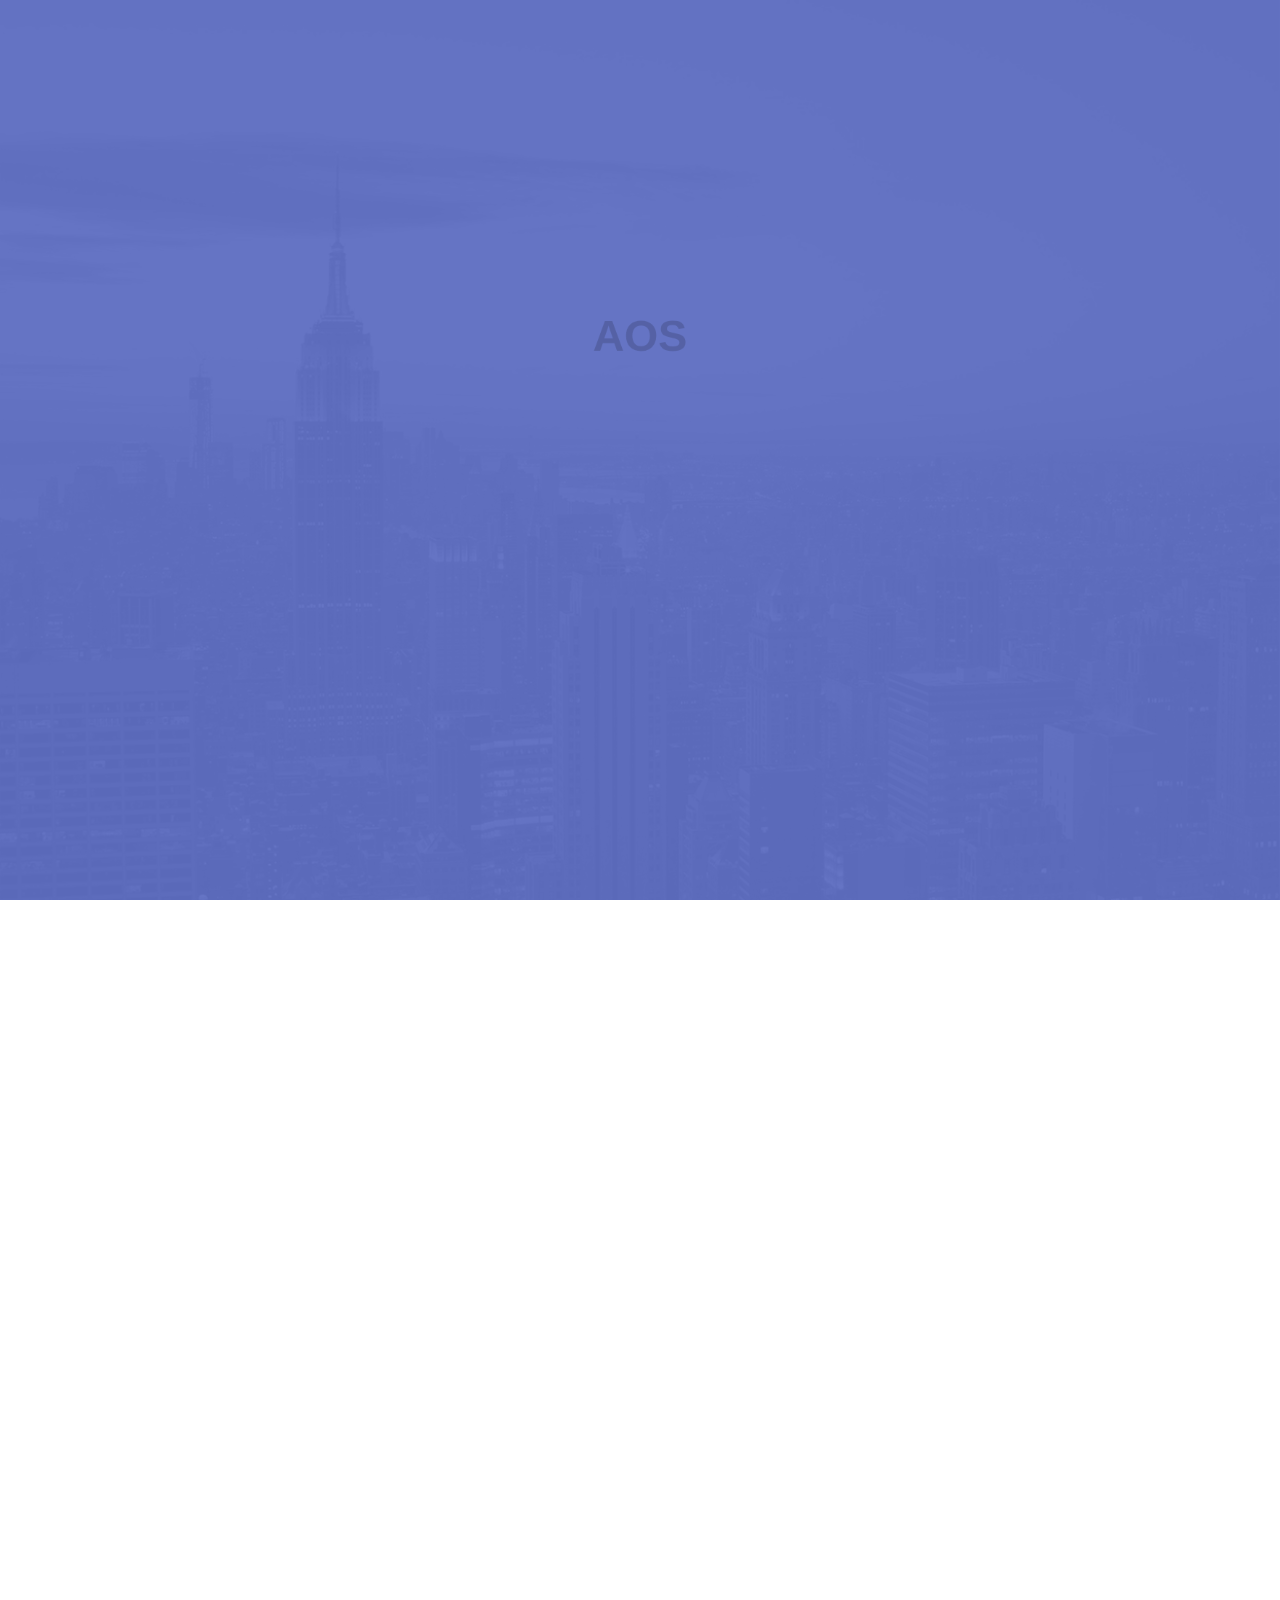
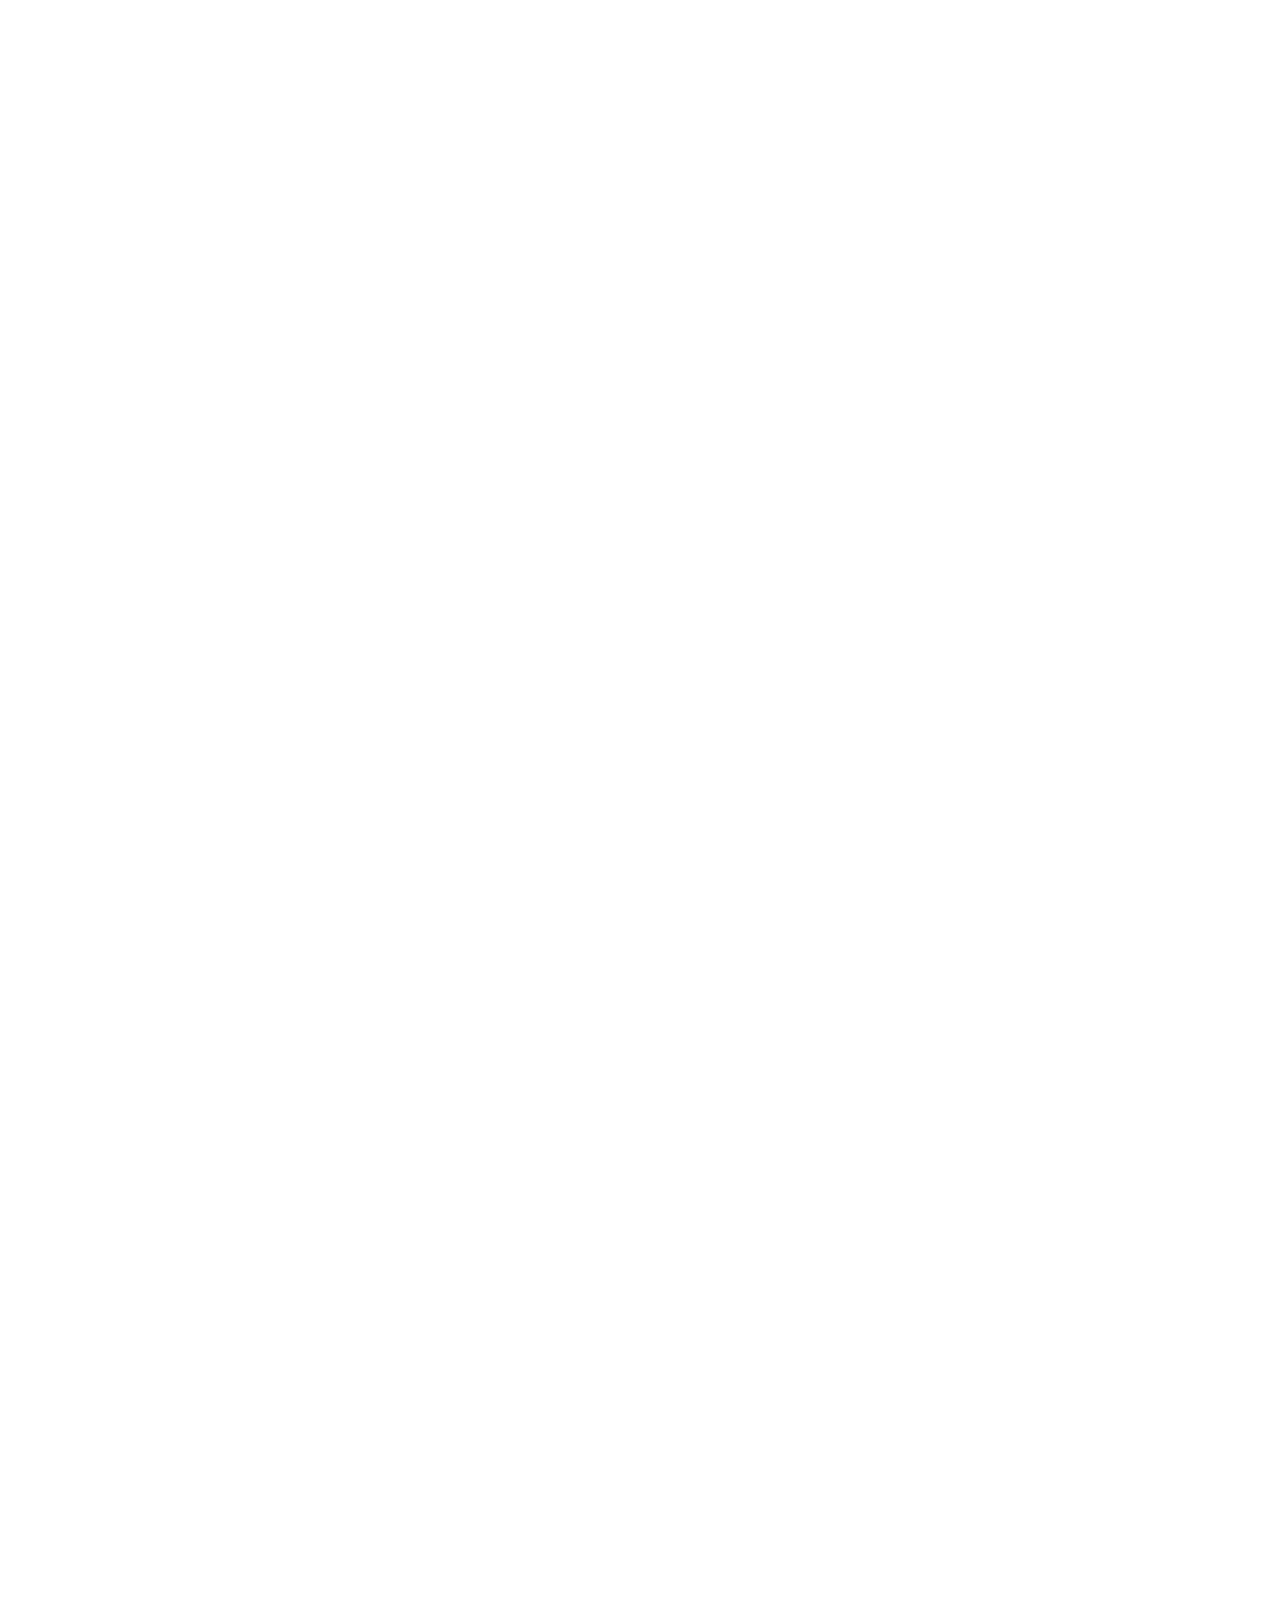
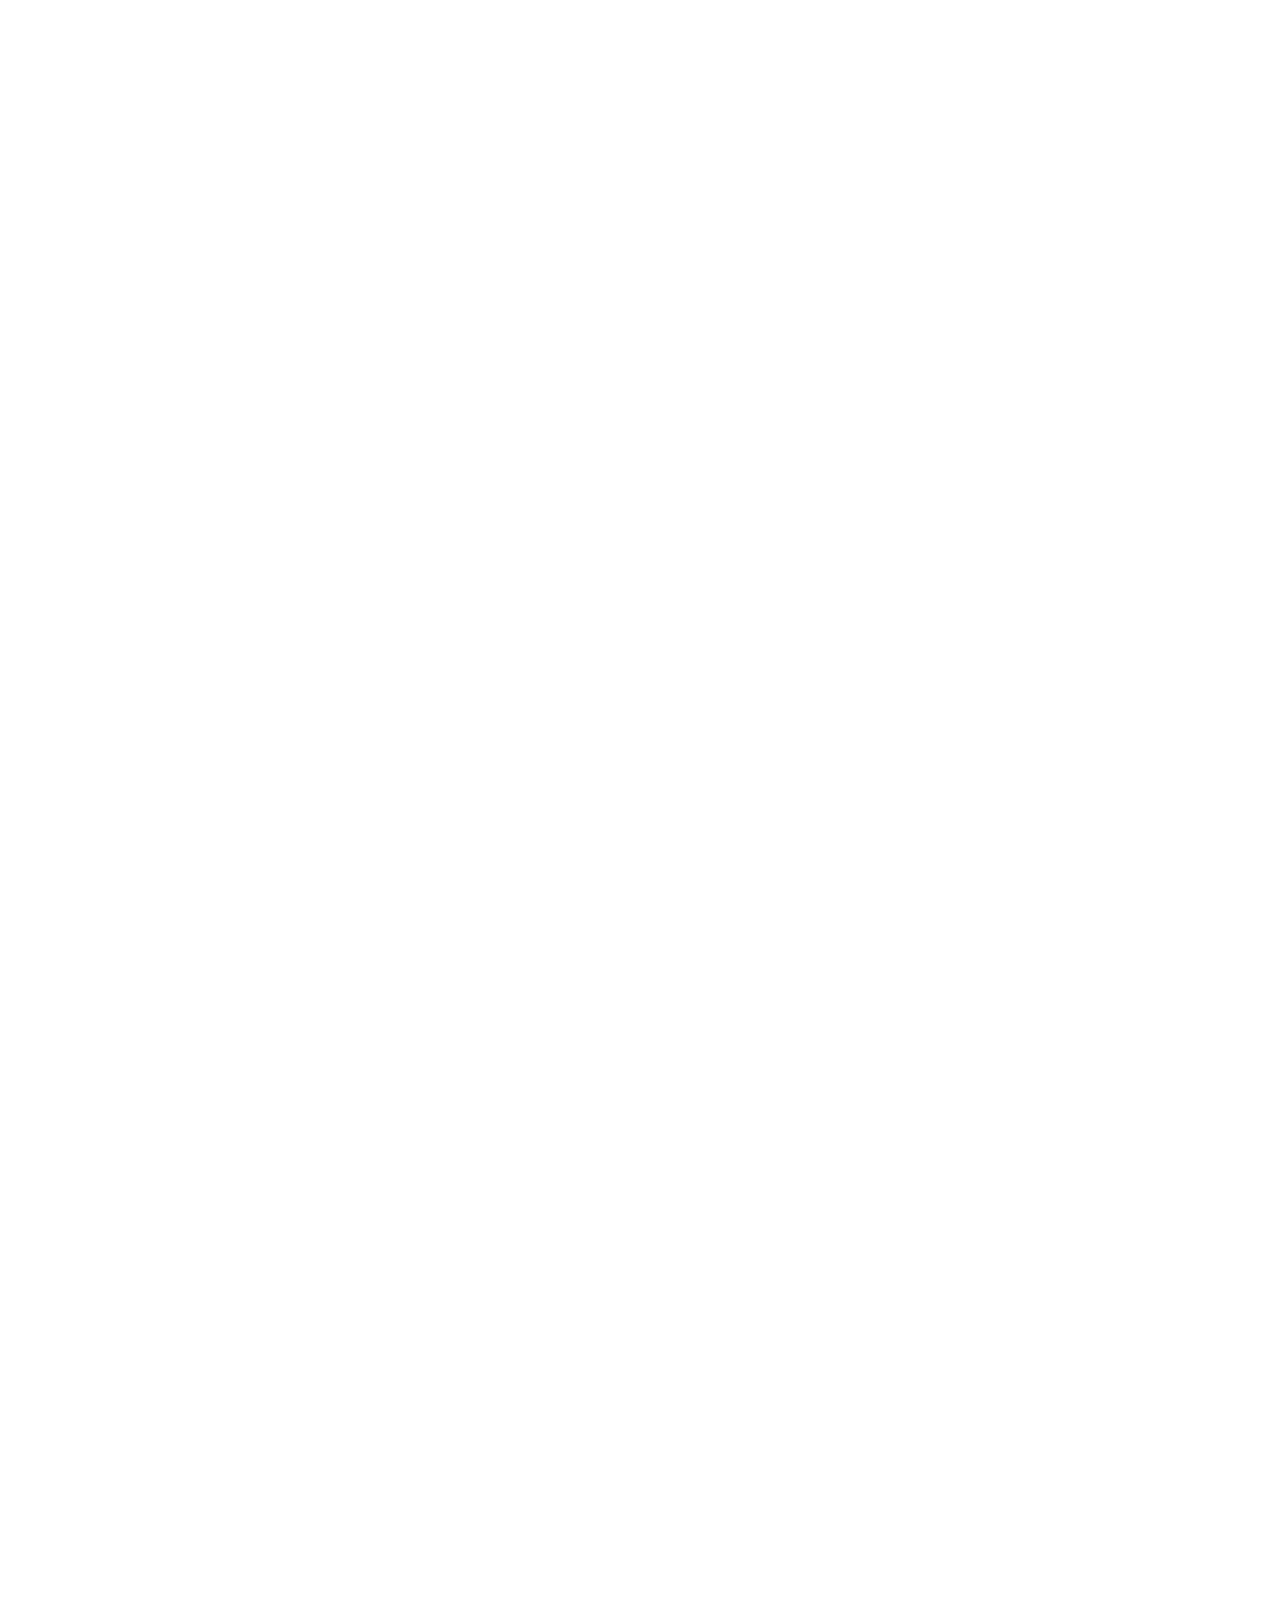
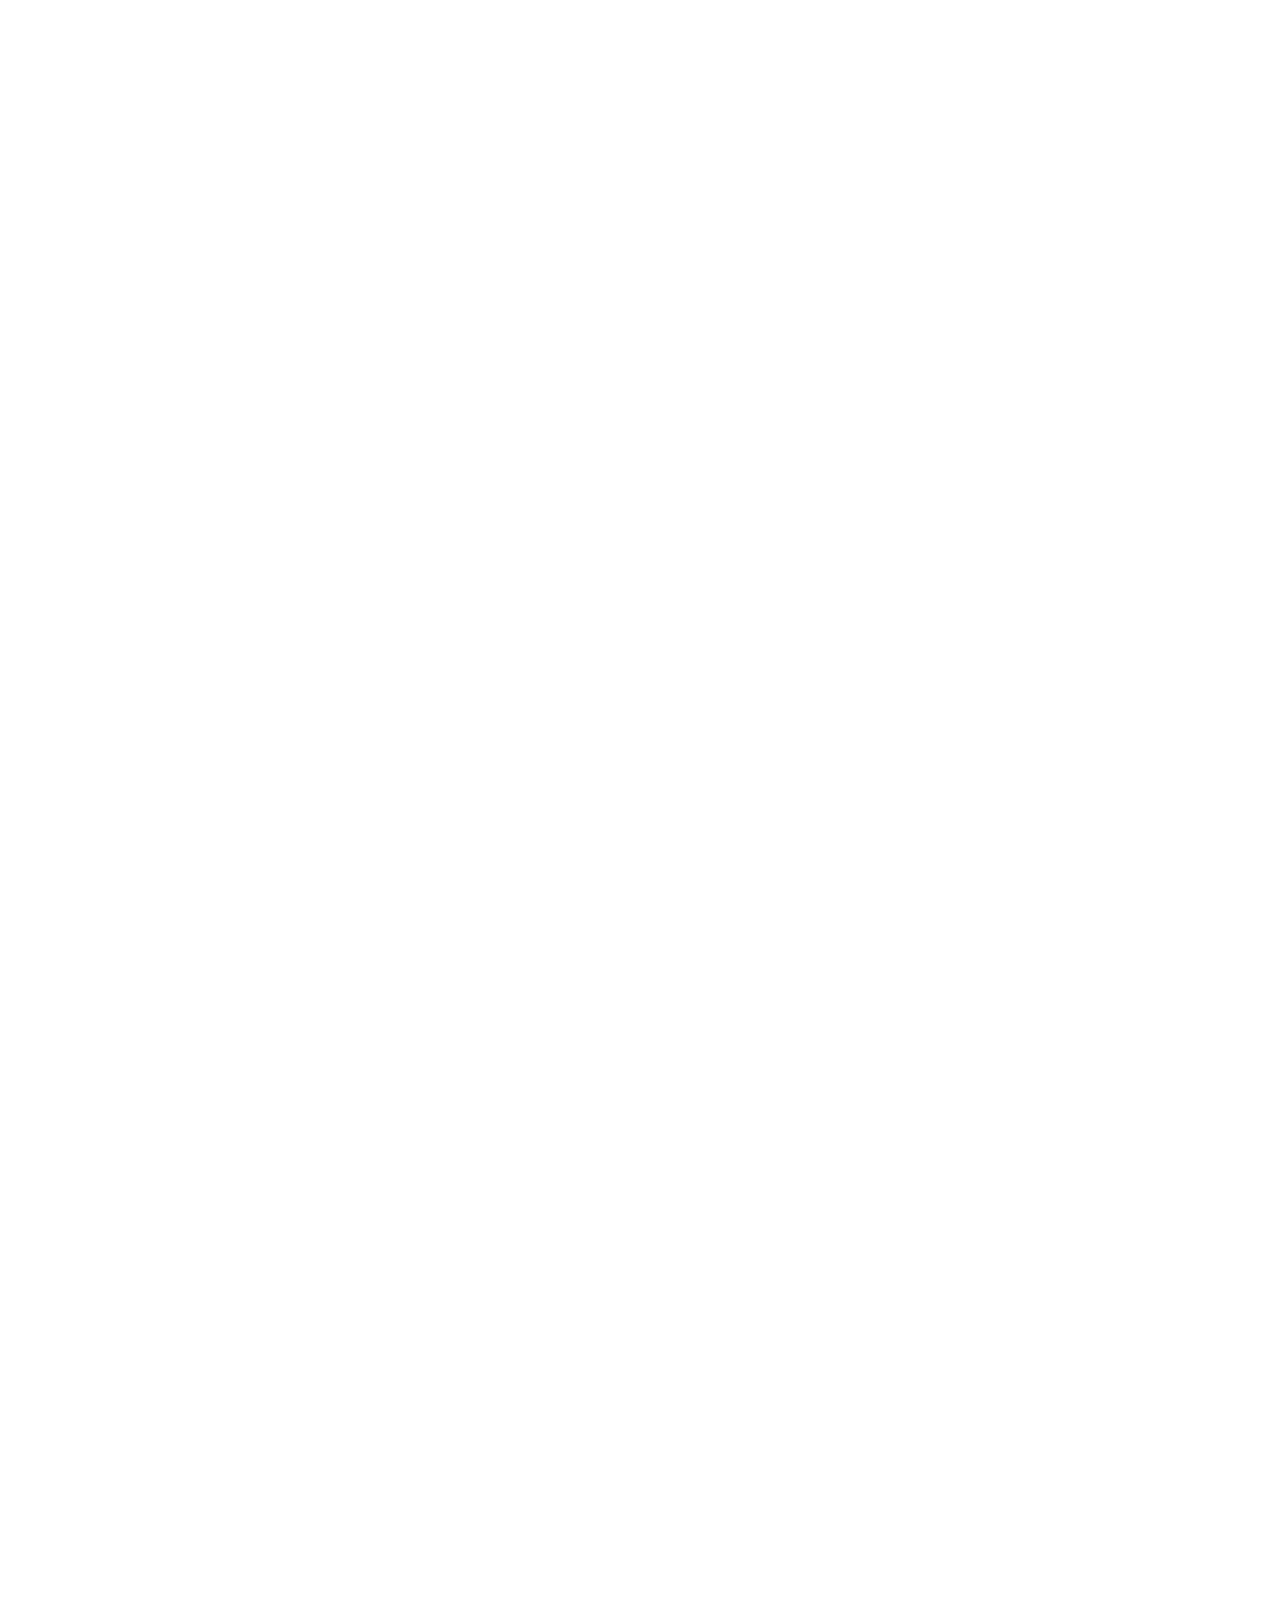
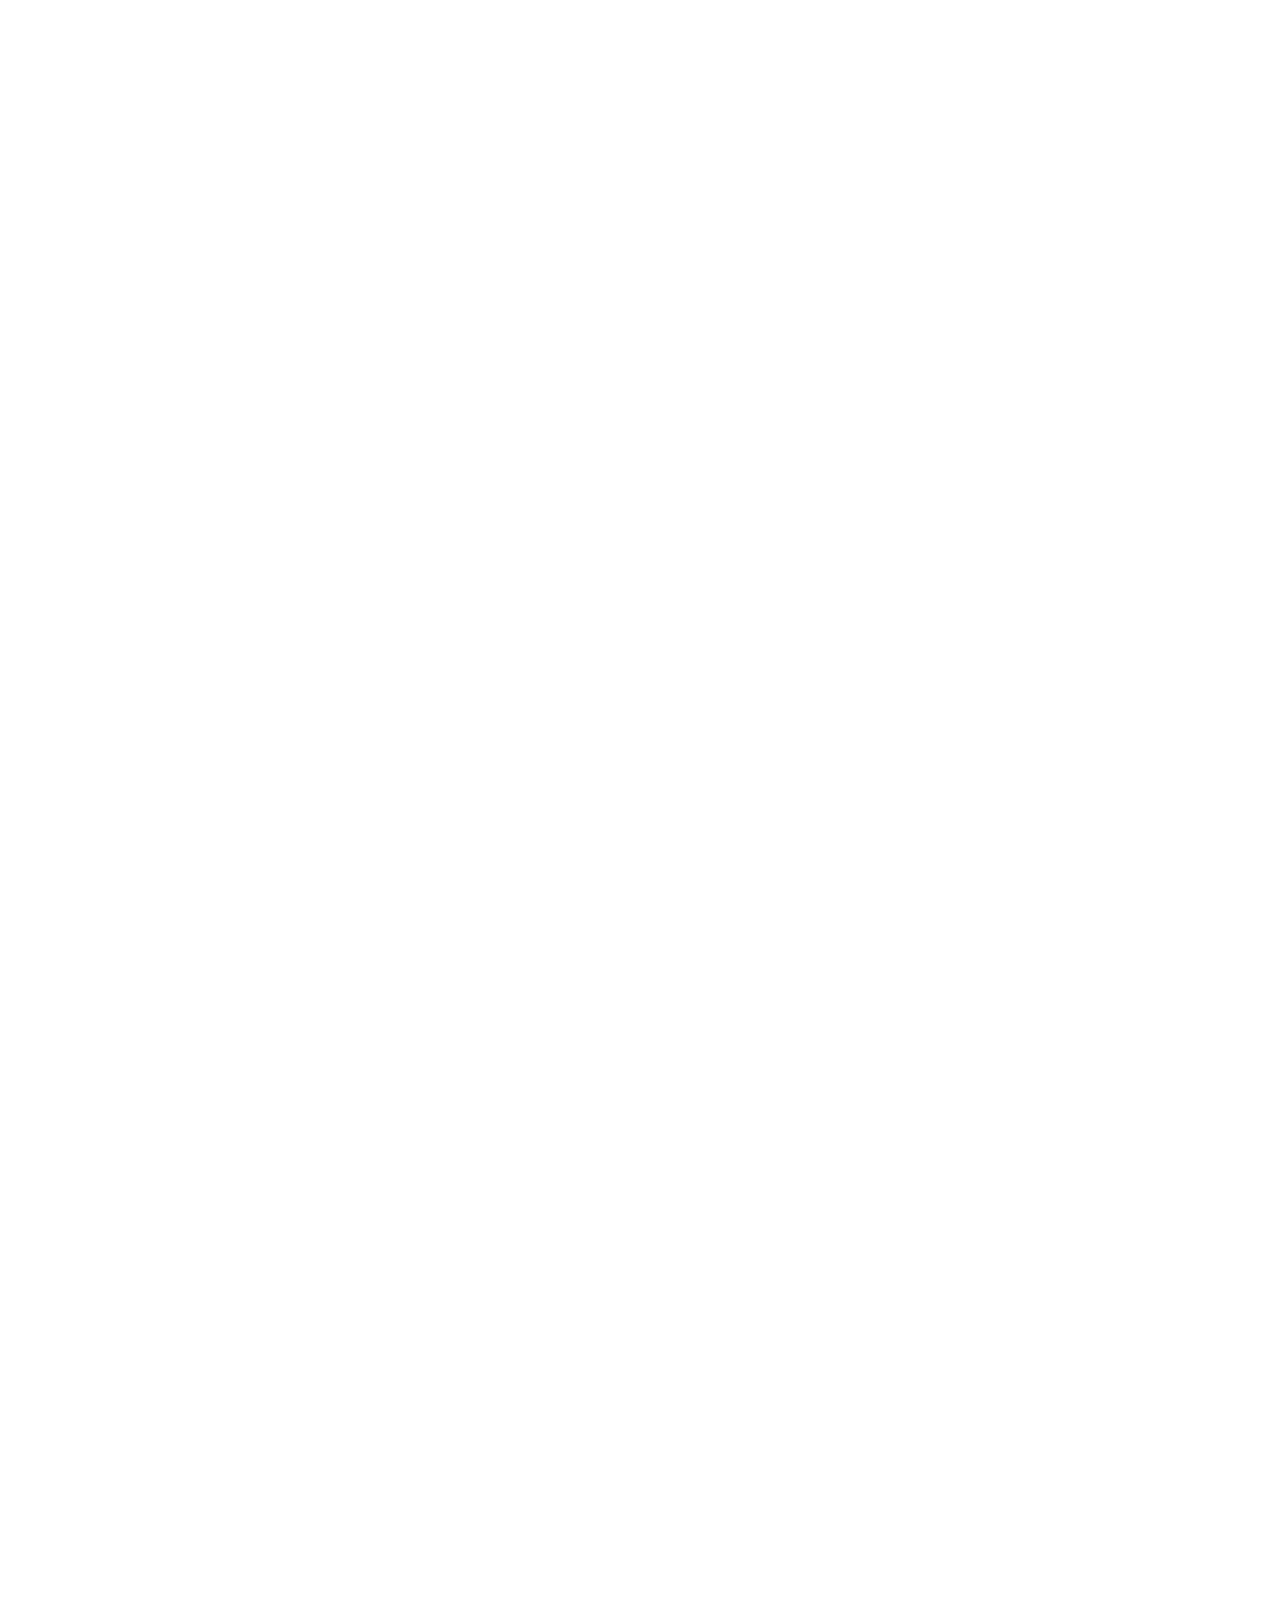
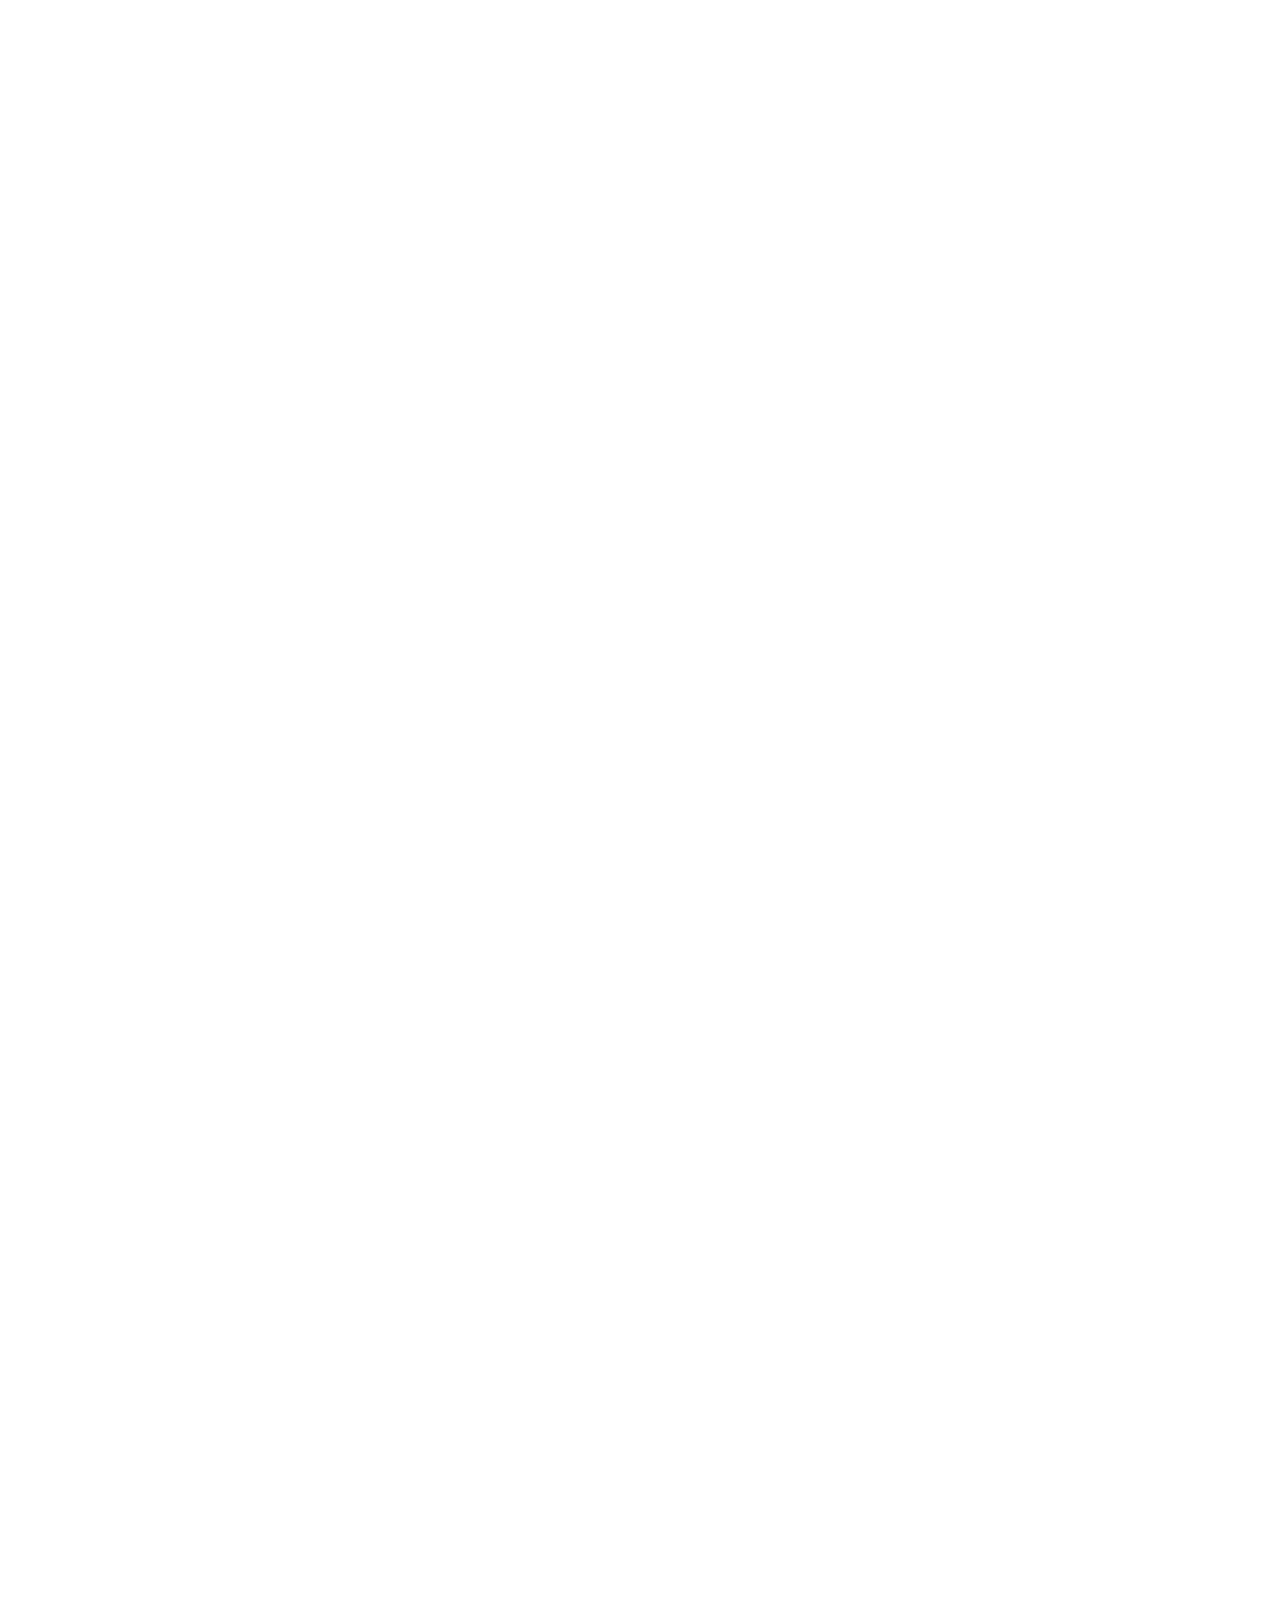
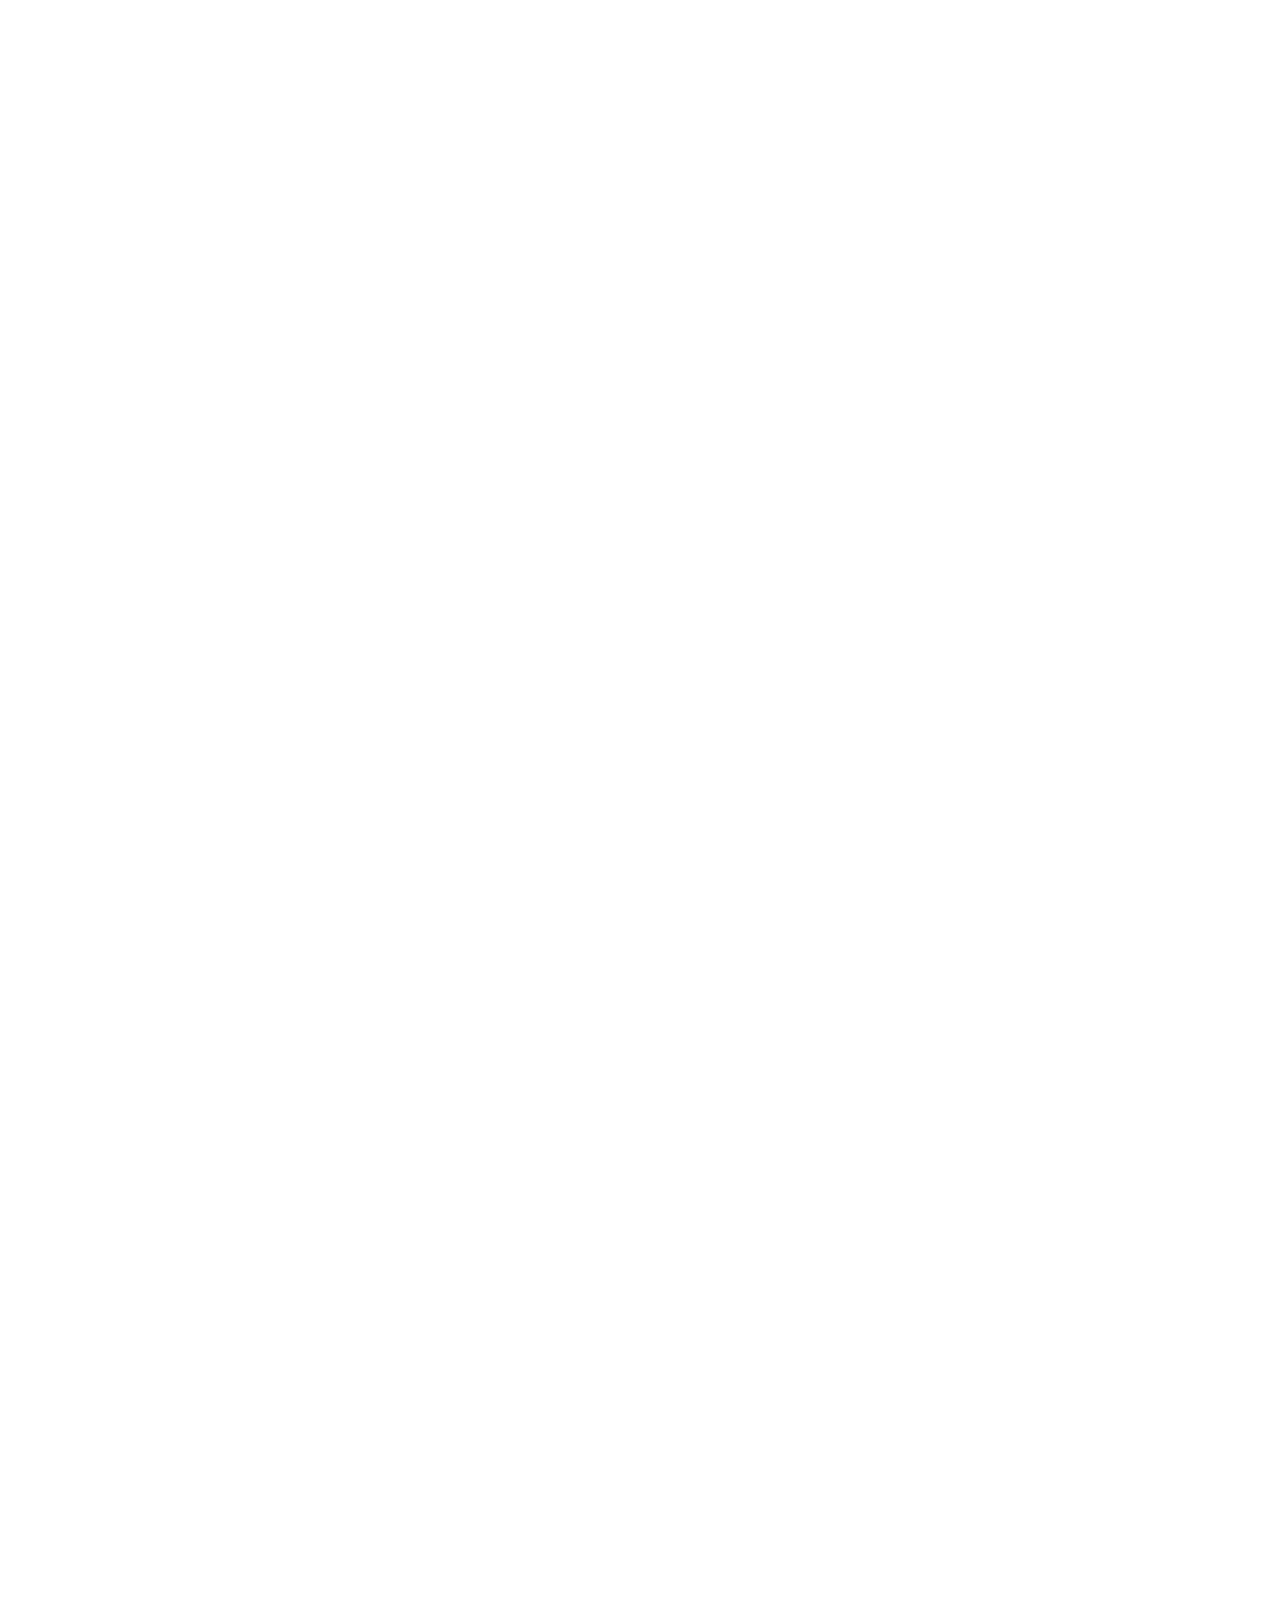
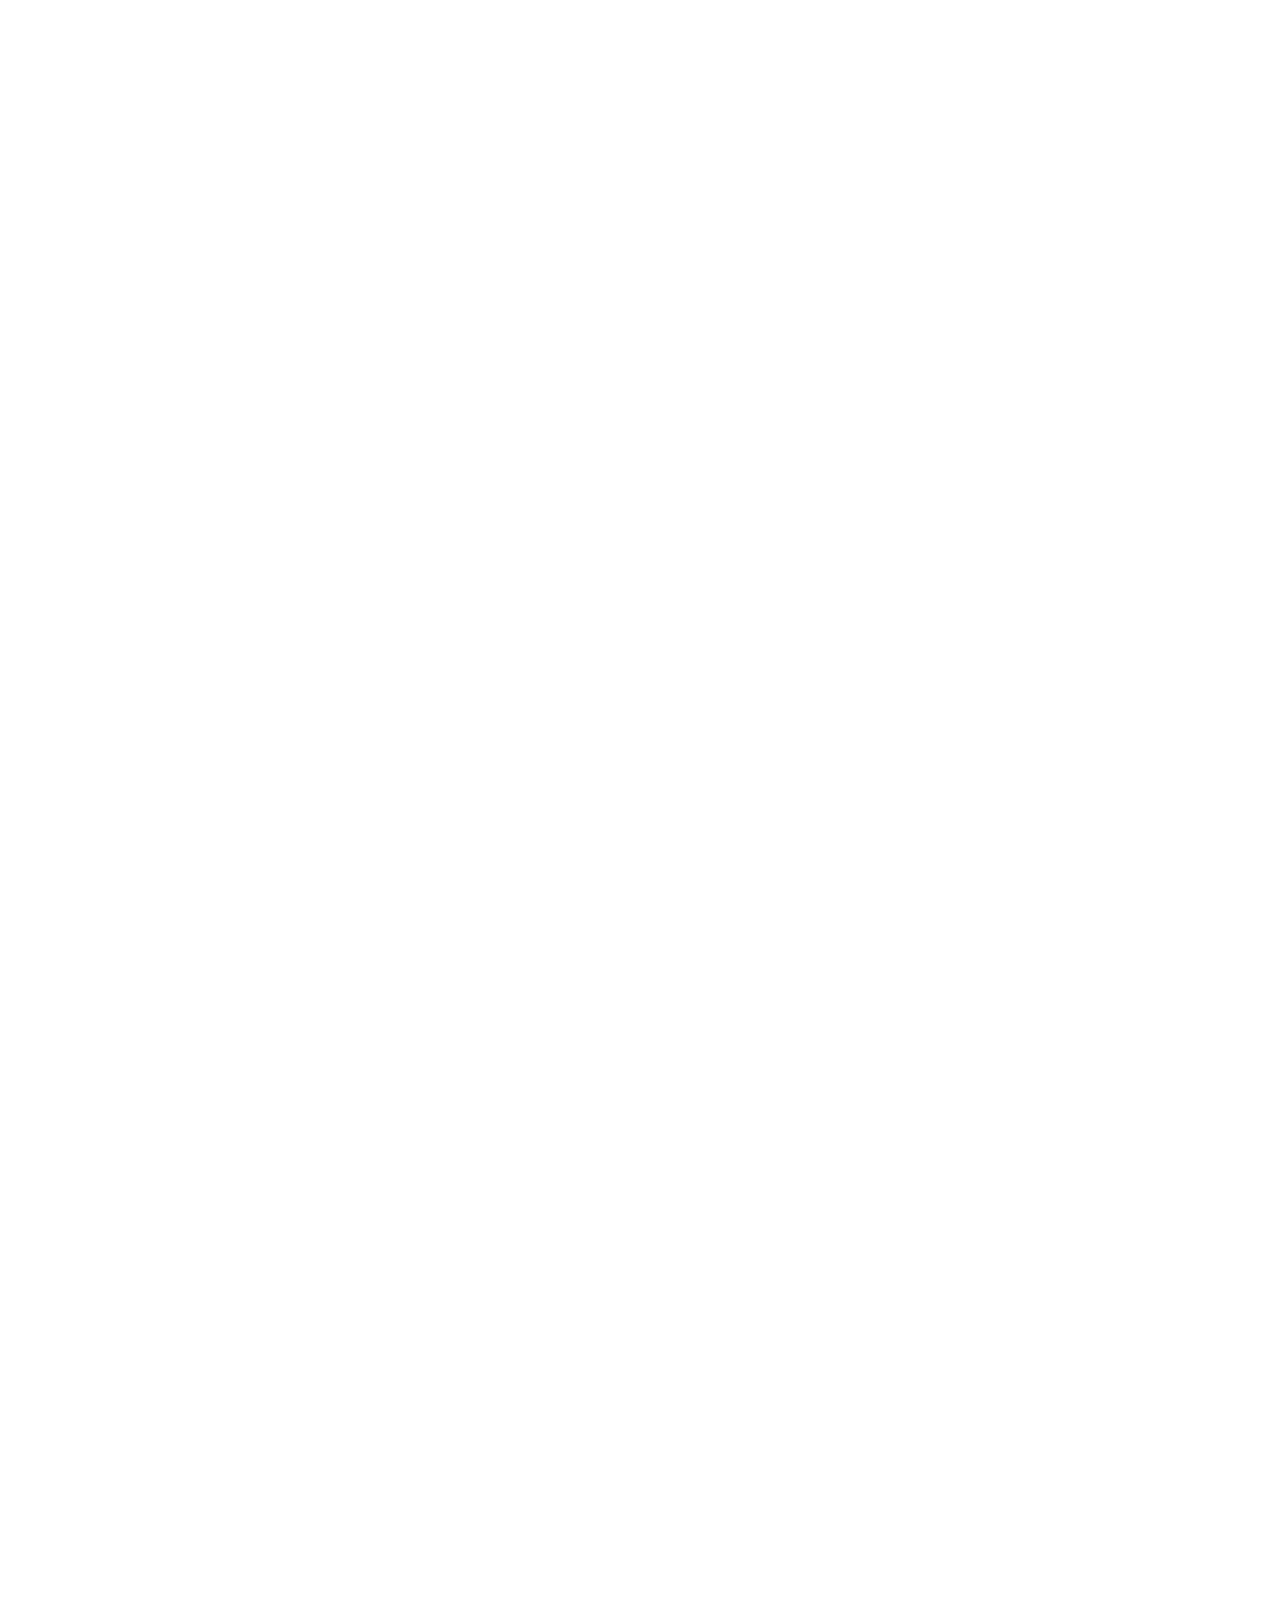
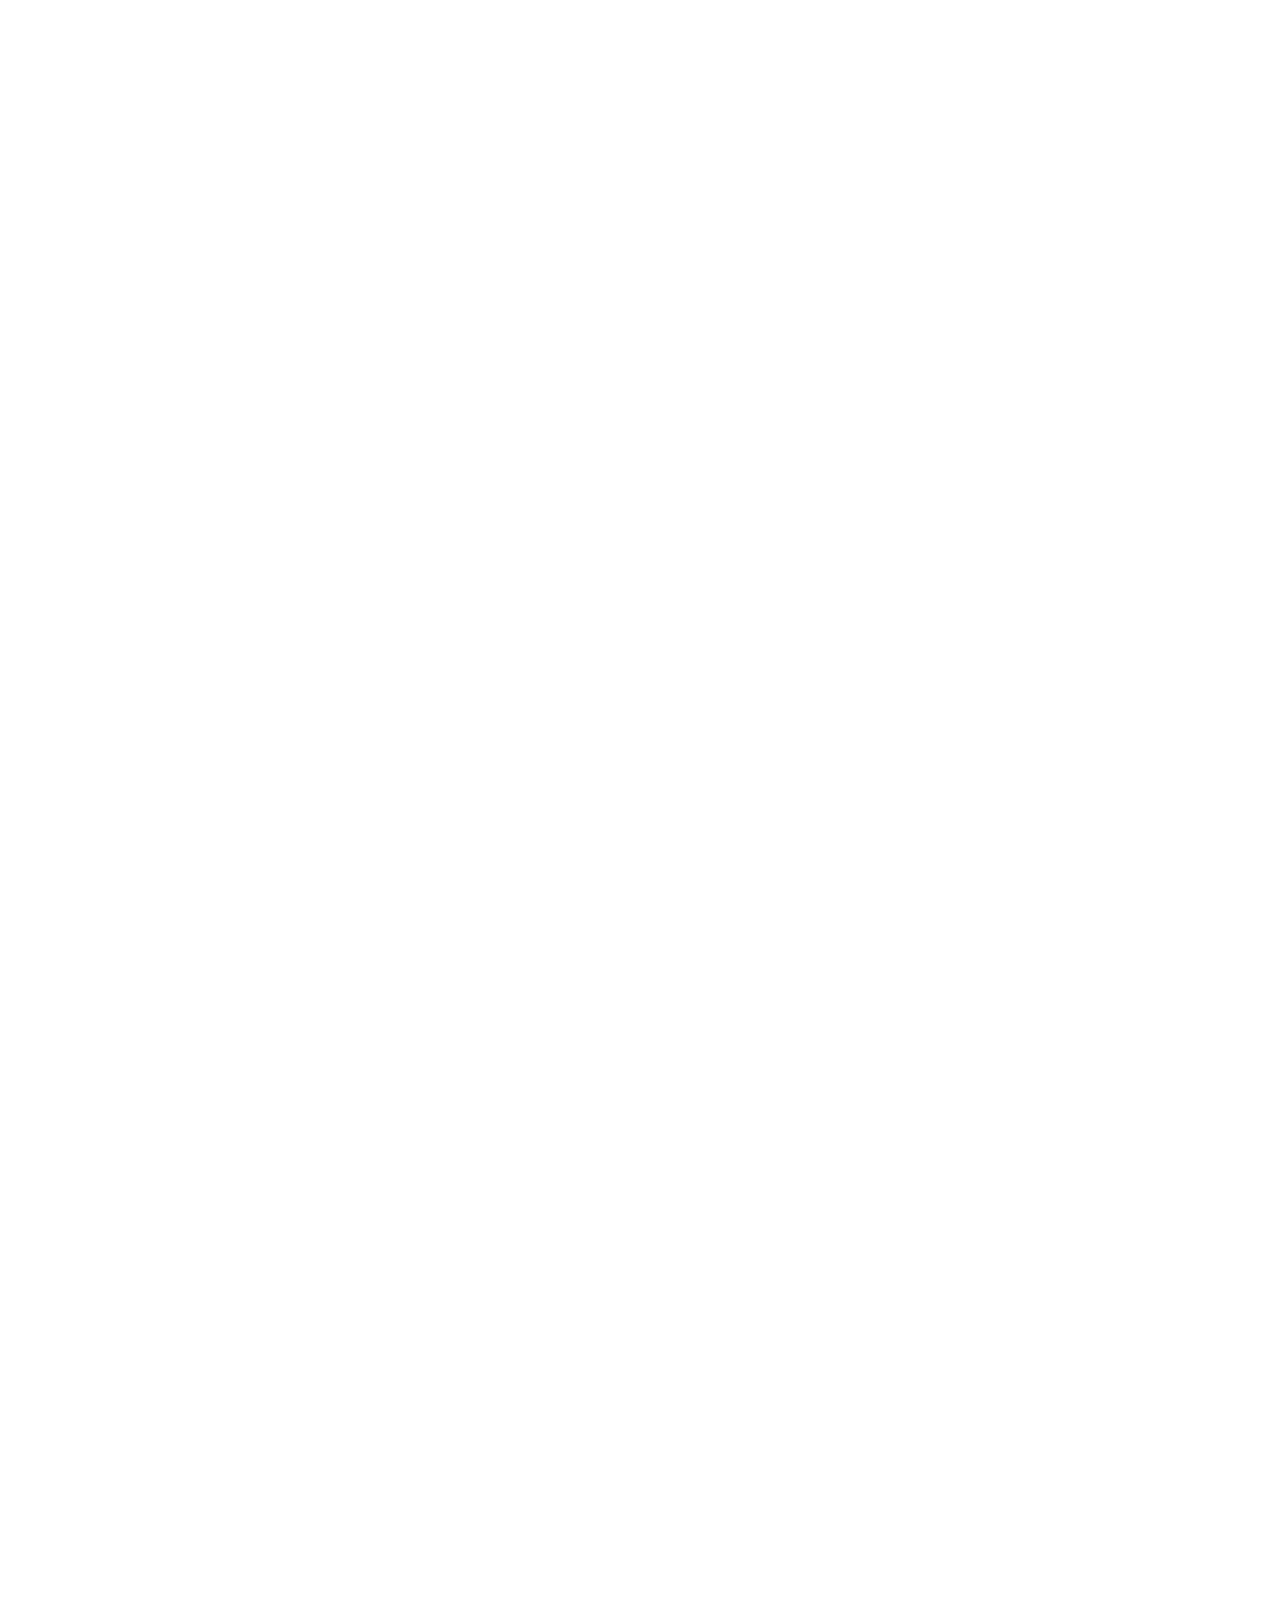
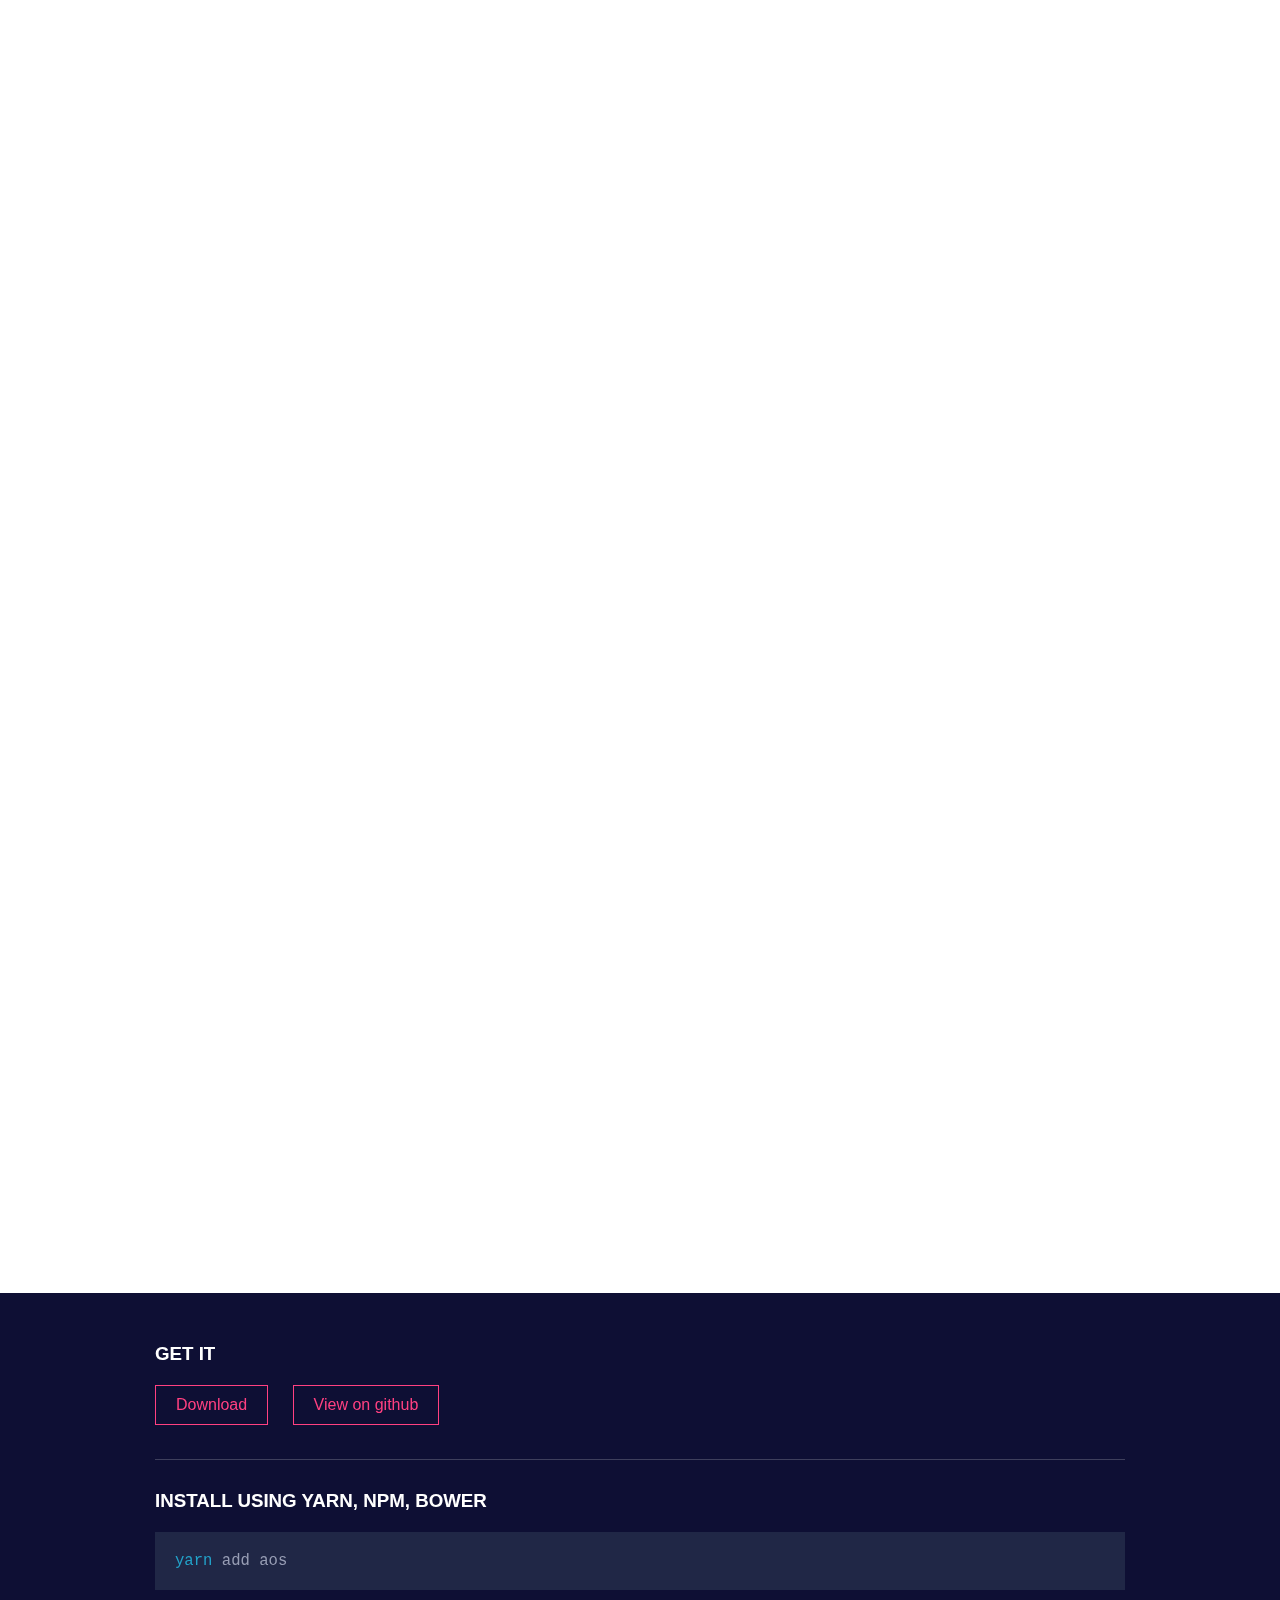
<file: Aos/https aos_/index.html>
<html xmlns="http://www.w3.org/1999/xhtml" lang="en">

<head>
	<meta http-equiv="Content-Type" content="text/html; charset=utf-8" />
	<meta name="description" content="HTTrack is an easy-to-use website mirror utility. It allows you to download a World Wide website from the Internet to a local directory,building recursively all structures, getting html, images, and other files from the server to your computer. Links are rebuiltrelatively so that you can freely browse to the local site (works with any browser). You can mirror several sites together so that you can jump from one toanother. You can, also, update an existing mirror site, or resume an interrupted download. The robot is fully configurable, with an integrated help" />
	<meta name="keywords" content="httrack, HTTRACK, HTTrack, winhttrack, WINHTTRACK, WinHTTrack, offline browser, web mirror utility, aspirateur web, surf offline, web capture, www mirror utility, browse offline, local  site builder, website mirroring, aspirateur www, internet grabber, capture de site web, internet tool, hors connexion, unix, dos, windows 95, windows 98, solaris, ibm580, AIX 4.0, HTS, HTGet, web aspirator, web aspirateur, libre, GPL, GNU, free software" />
	<title>Local index - HTTrack Website Copier</title>
  <!-- Mirror and index made by HTTrack Website Copier/3.49-2 [XR&CO'2014] -->
	<style type="text/css">
	<!--

body {
	margin: 0;  padding: 0;  margin-bottom: 15px;  margin-top: 8px;
	background: #77b;
}
body, td {
	font: 14px "Trebuchet MS", Verdana, Arial, Helvetica, sans-serif;
	}

#subTitle {
	background: #000;  color: #fff;  padding: 4px;  font-weight: bold; 
	}

#siteNavigation a, #siteNavigation .current {
	font-weight: bold;  color: #448;
	}
#siteNavigation a:link    { text-decoration: none; }
#siteNavigation a:visited { text-decoration: none; }

#siteNavigation .current { background-color: #ccd; }

#siteNavigation a:hover   { text-decoration: none;  background-color: #fff;  color: #000; }
#siteNavigation a:active  { text-decoration: none;  background-color: #ccc; }


a:link    { text-decoration: underline;  color: #00f; }
a:visited { text-decoration: underline;  color: #000; }
a:hover   { text-decoration: underline;  color: #c00; }
a:active  { text-decoration: underline; }

#pageContent {
	clear: both;
	border-bottom: 6px solid #000;
	padding: 10px;  padding-top: 20px;
	line-height: 1.65em;
	background-image: url(backblue.gif);
	background-repeat: no-repeat;
	background-position: top right;
	}

#pageContent, #siteNavigation {
	background-color: #ccd;
	}


.imgLeft  { float: left;   margin-right: 10px;  margin-bottom: 10px; }
.imgRight { float: right;  margin-left: 10px;   margin-bottom: 10px; }

hr { height: 1px;  color: #000;  background-color: #000;  margin-bottom: 15px; }

h1 { margin: 0;  font-weight: bold;  font-size: 2em; }
h2 { margin: 0;  font-weight: bold;  font-size: 1.6em; }
h3 { margin: 0;  font-weight: bold;  font-size: 1.3em; }
h4 { margin: 0;  font-weight: bold;  font-size: 1.18em; }

.blak { background-color: #000; }
.hide { display: none; }
.tableWidth { min-width: 400px; }

.tblRegular       { border-collapse: collapse; }
.tblRegular td    { padding: 6px;  background-image: url(fade.gif);  border: 2px solid #99c; }
.tblHeaderColor, .tblHeaderColor td { background: #99c; }
.tblNoBorder td   { border: 0; }


// -->
</style>

</head>

<table width="76%" border="0" align="center" cellspacing="0" cellpadding="3" class="tableWidth">
	<tr>
	<td id="subTitle">HTTrack Website Copier - Open Source offline browser</td>
	</tr>
</table>
<table width="76%" border="0" align="center" cellspacing="0" cellpadding="0" class="tableWidth">
<tr class="blak">
<td>
	<table width="100%" border="0" align="center" cellspacing="1" cellpadding="0">
	<tr>
	<td colspan="6"> 
		<table width="100%" border="0" align="center" cellspacing="0" cellpadding="10">
		<tr> 
		<td id="pageContent"> 
<!-- ==================== End prologue ==================== -->

	<meta name="generator" content="HTTrack Website Copier/3.x">
	<TITLE>Local index - HTTrack</TITLE>
</HEAD>
<BODY>
<H1 ALIGN=Center>Index of locally available sites:</H1>
	<TABLE BORDER="0" WIDTH="100%" CELLSPACING="1" CELLPADDING="0">
		<TR>
			<TD BACKGROUND="fade.gif">
				&middot;
					<A HREF="michalsnik.github.io/aos/index.html">
						AOS - Animate on scroll library
					</A>		
			</TD>
		</TR>
	</TABLE>
	<BR>
	<BR>
	<BR>
  	<H6 ALIGN="RIGHT">
	<I>Mirror and index made by HTTrack Website Copier [XR&amp;CO'2008]</I>
	</H6>
	<!-- Mirror and index made by HTTrack Website Copier/3.49-2 [XR&CO'2014] -->
	<!-- Thanks for using HTTrack Website Copier! -->
	<meta HTTP-EQUIV="Refresh" CONTENT="0; URL=michalsnik.github.io/aos/index.html">


<!-- ==================== Start epilogue ==================== -->
		</td>
		</tr>
		</table>
	</td>
	</tr>
	</table>
</td>
</tr>
</table>

<table width="76%" border="0" align="center" valign="bottom" cellspacing="0" cellpadding="0">
	<tr>
	<td id="footer"><small>&copy; 2008 Xavier Roche & other contributors - Web Design: Leto Kauler.</small></td>
	</tr>
</table>

</body>

</html>
</file>
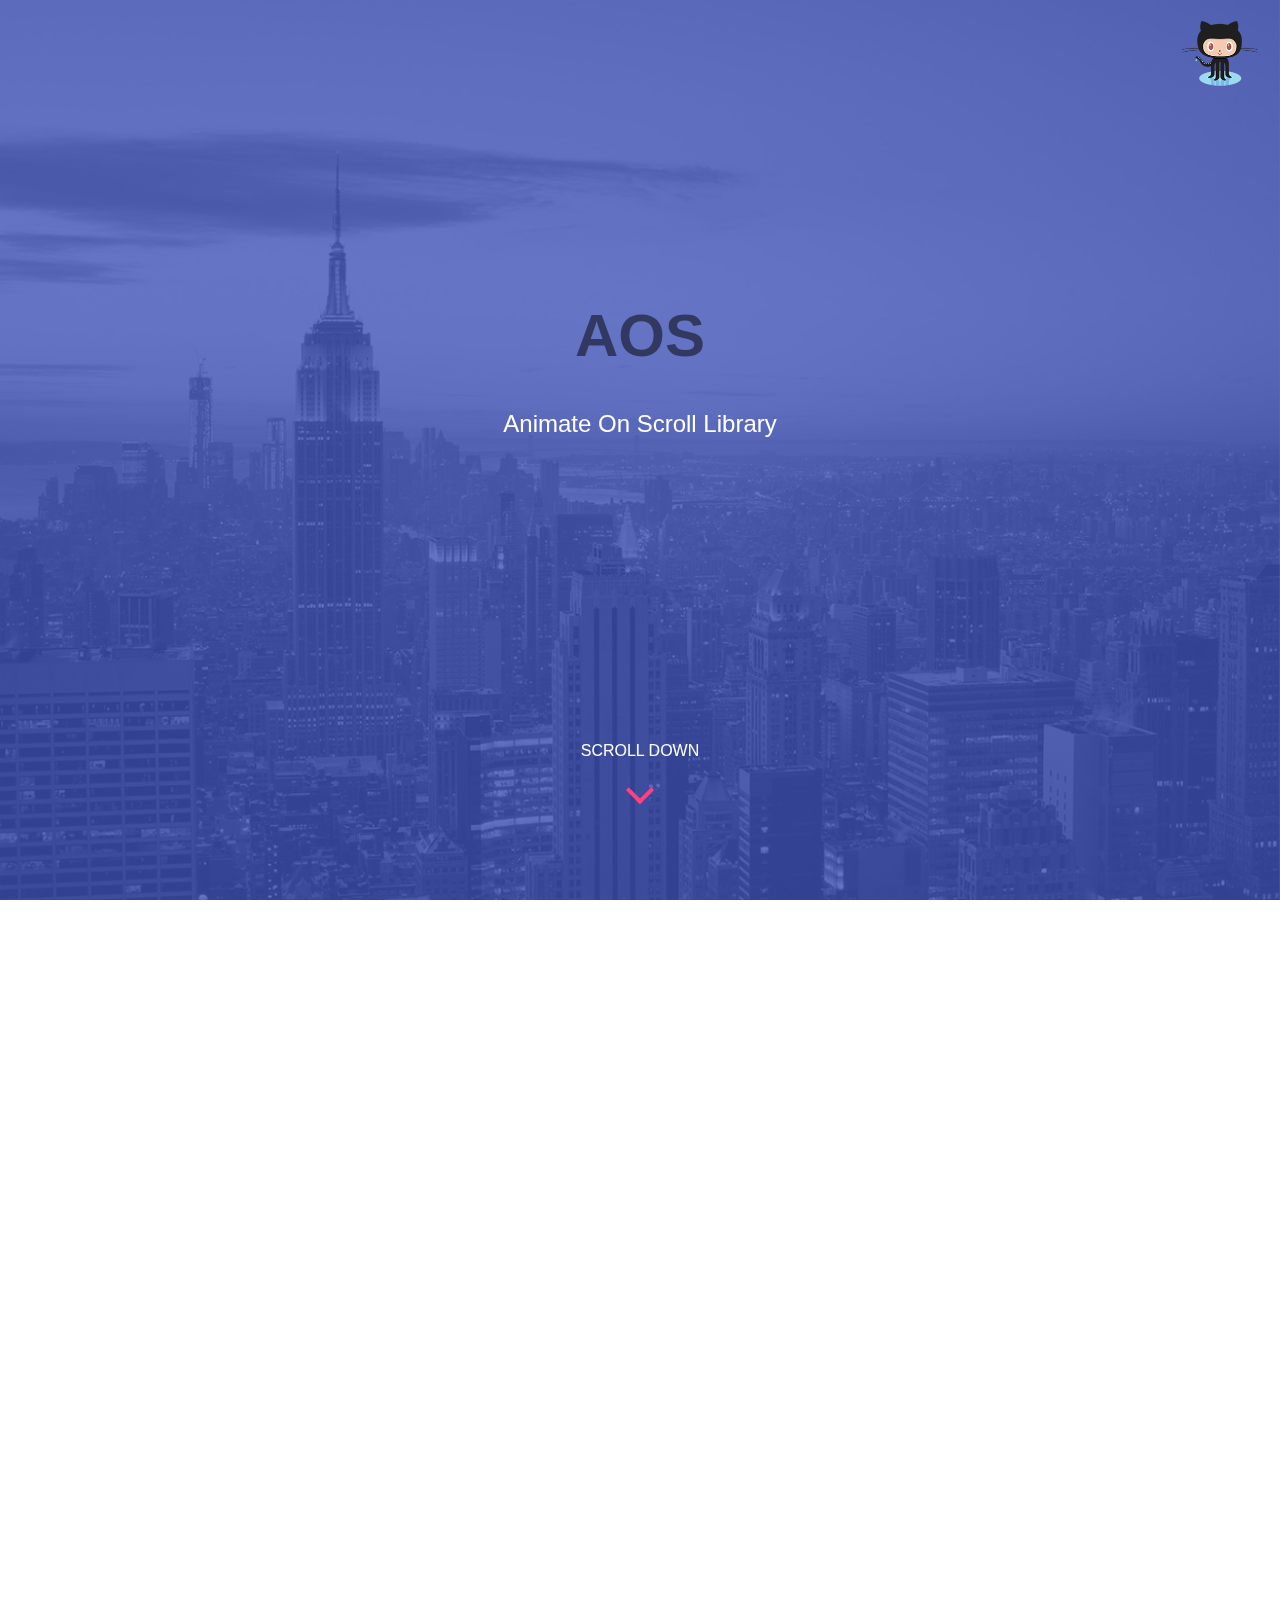
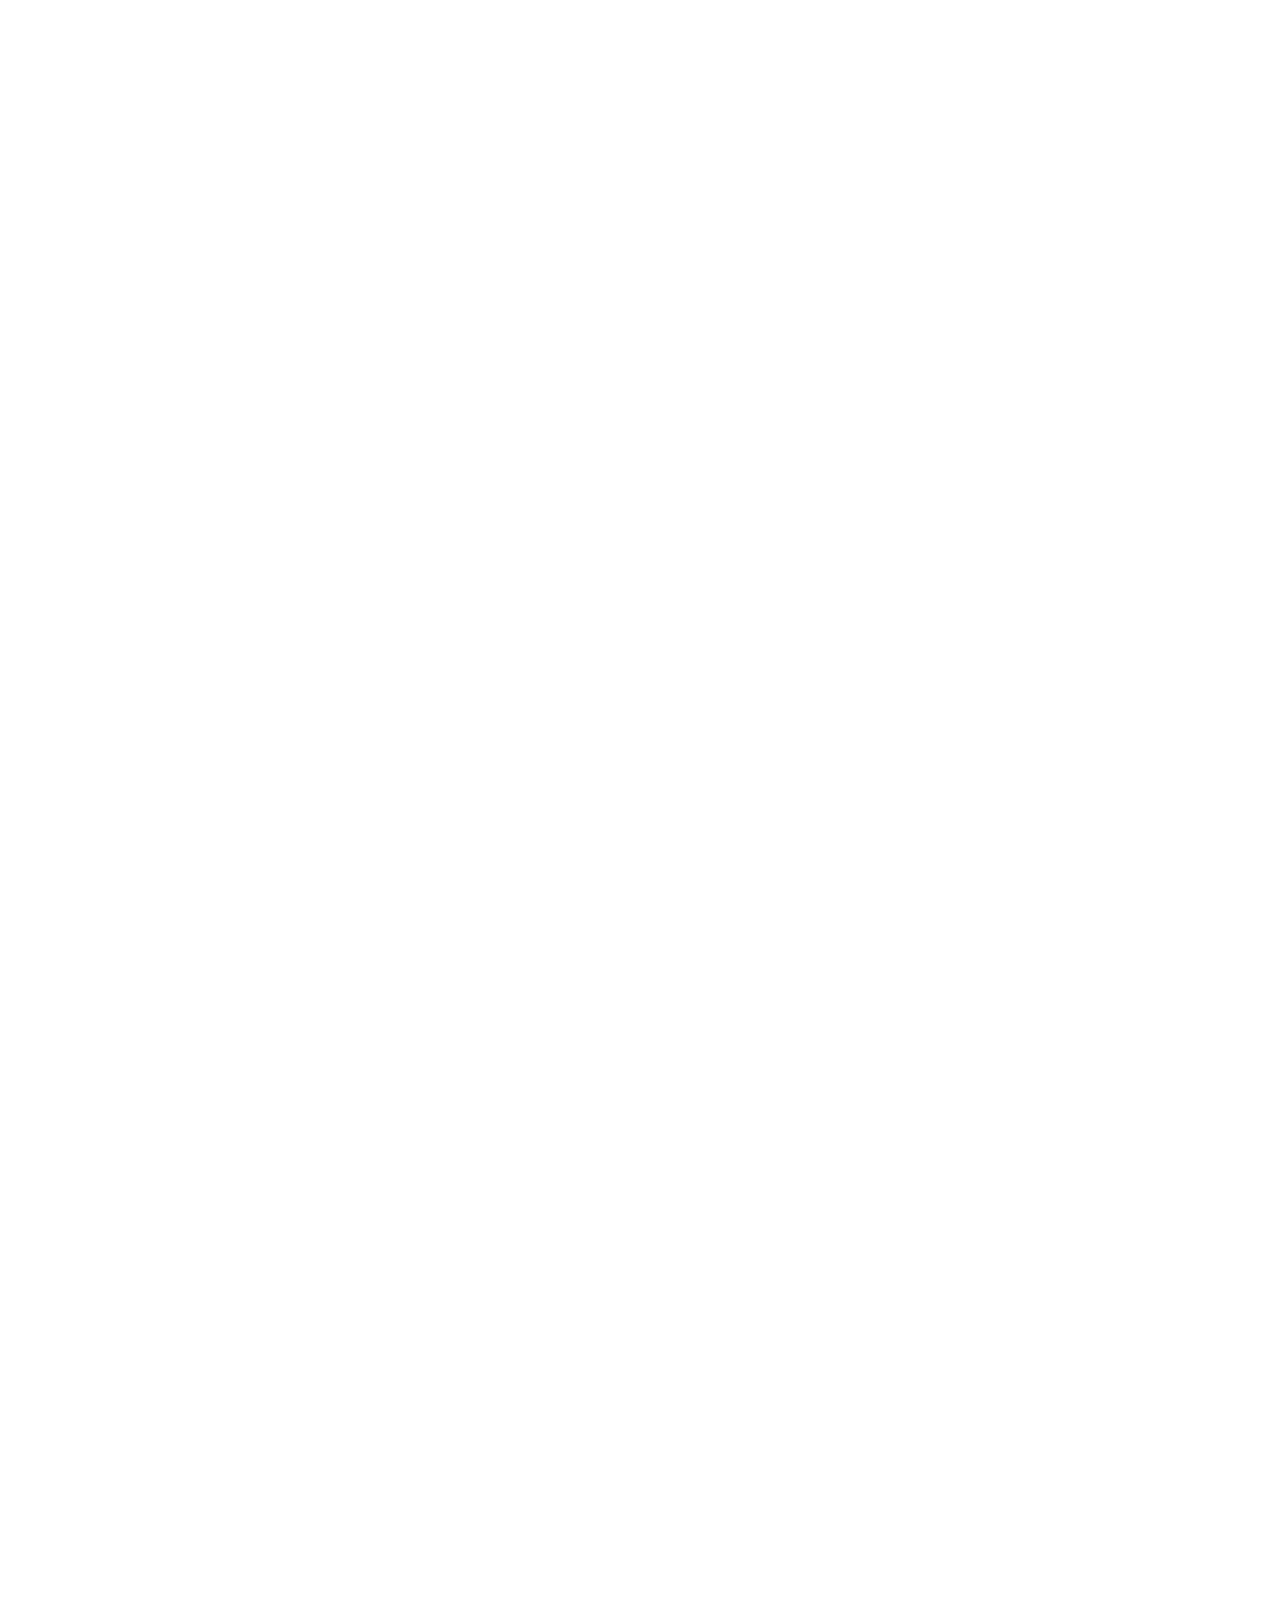
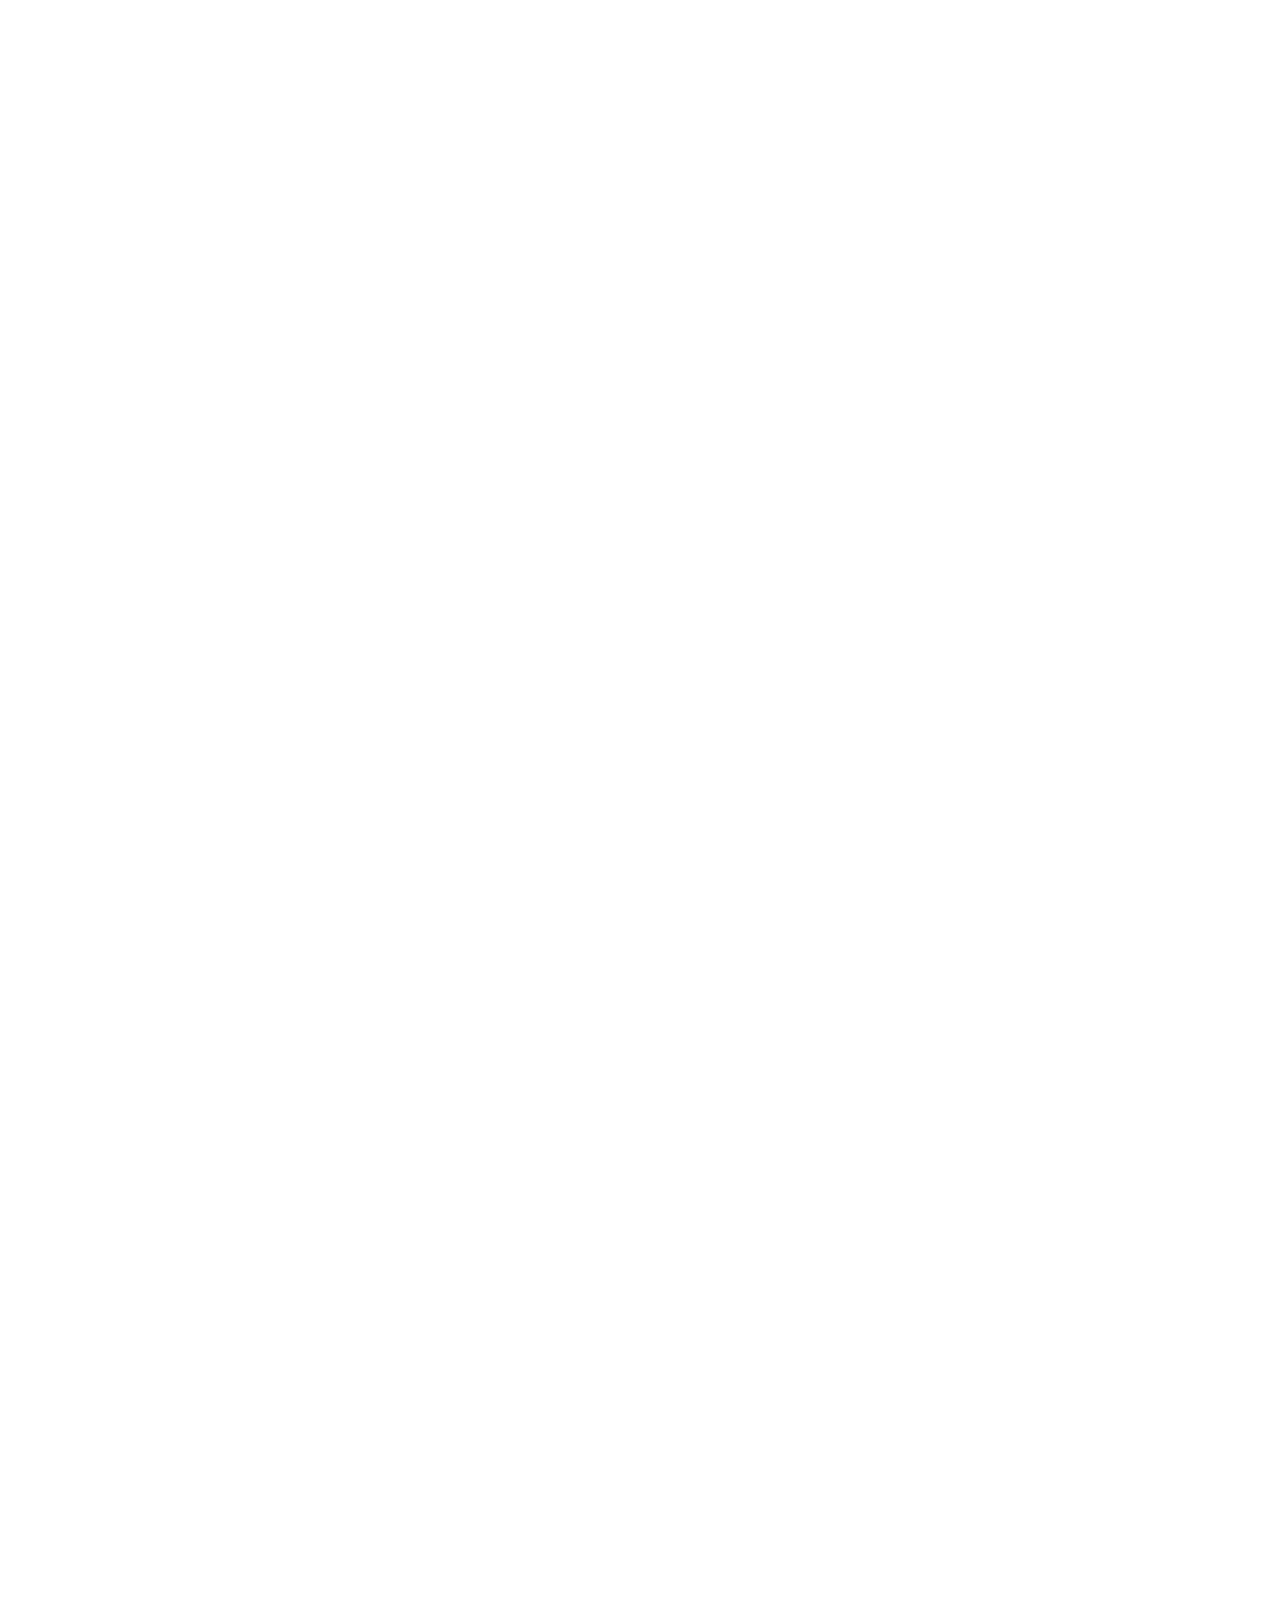
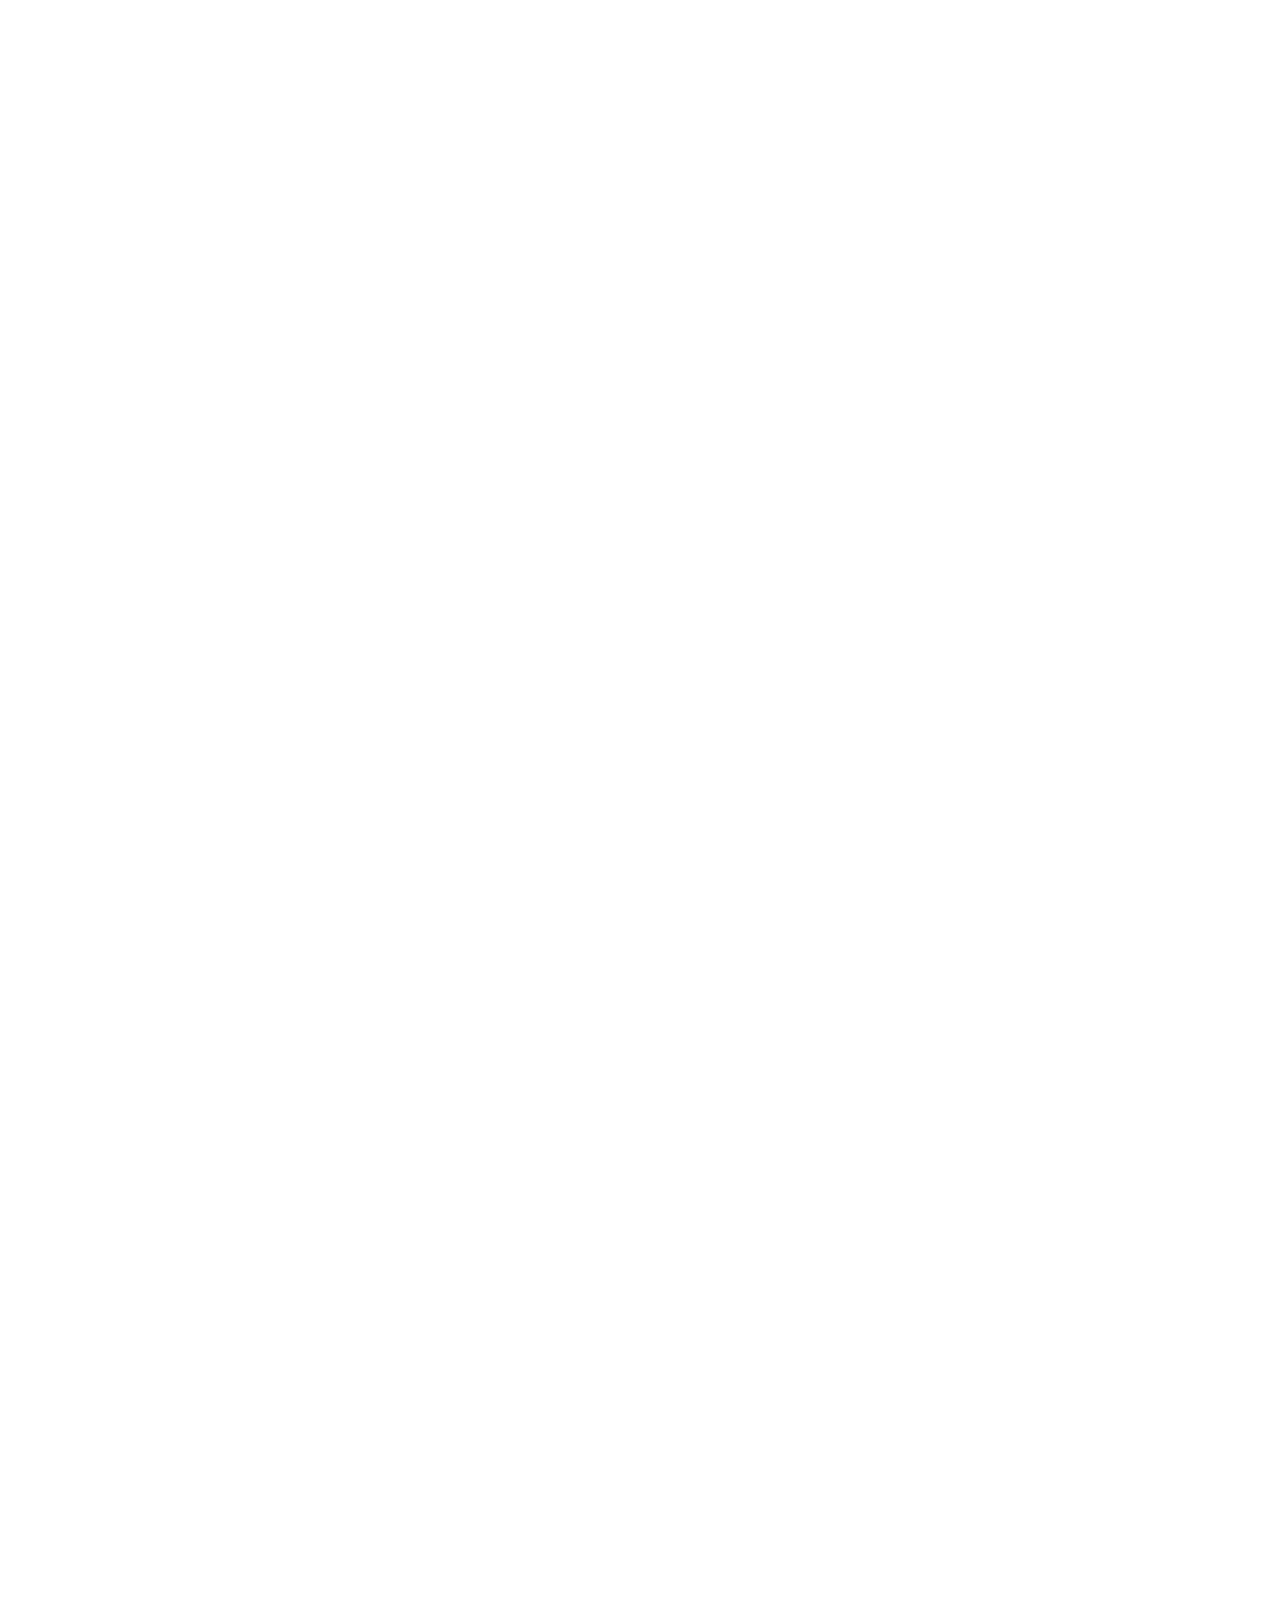
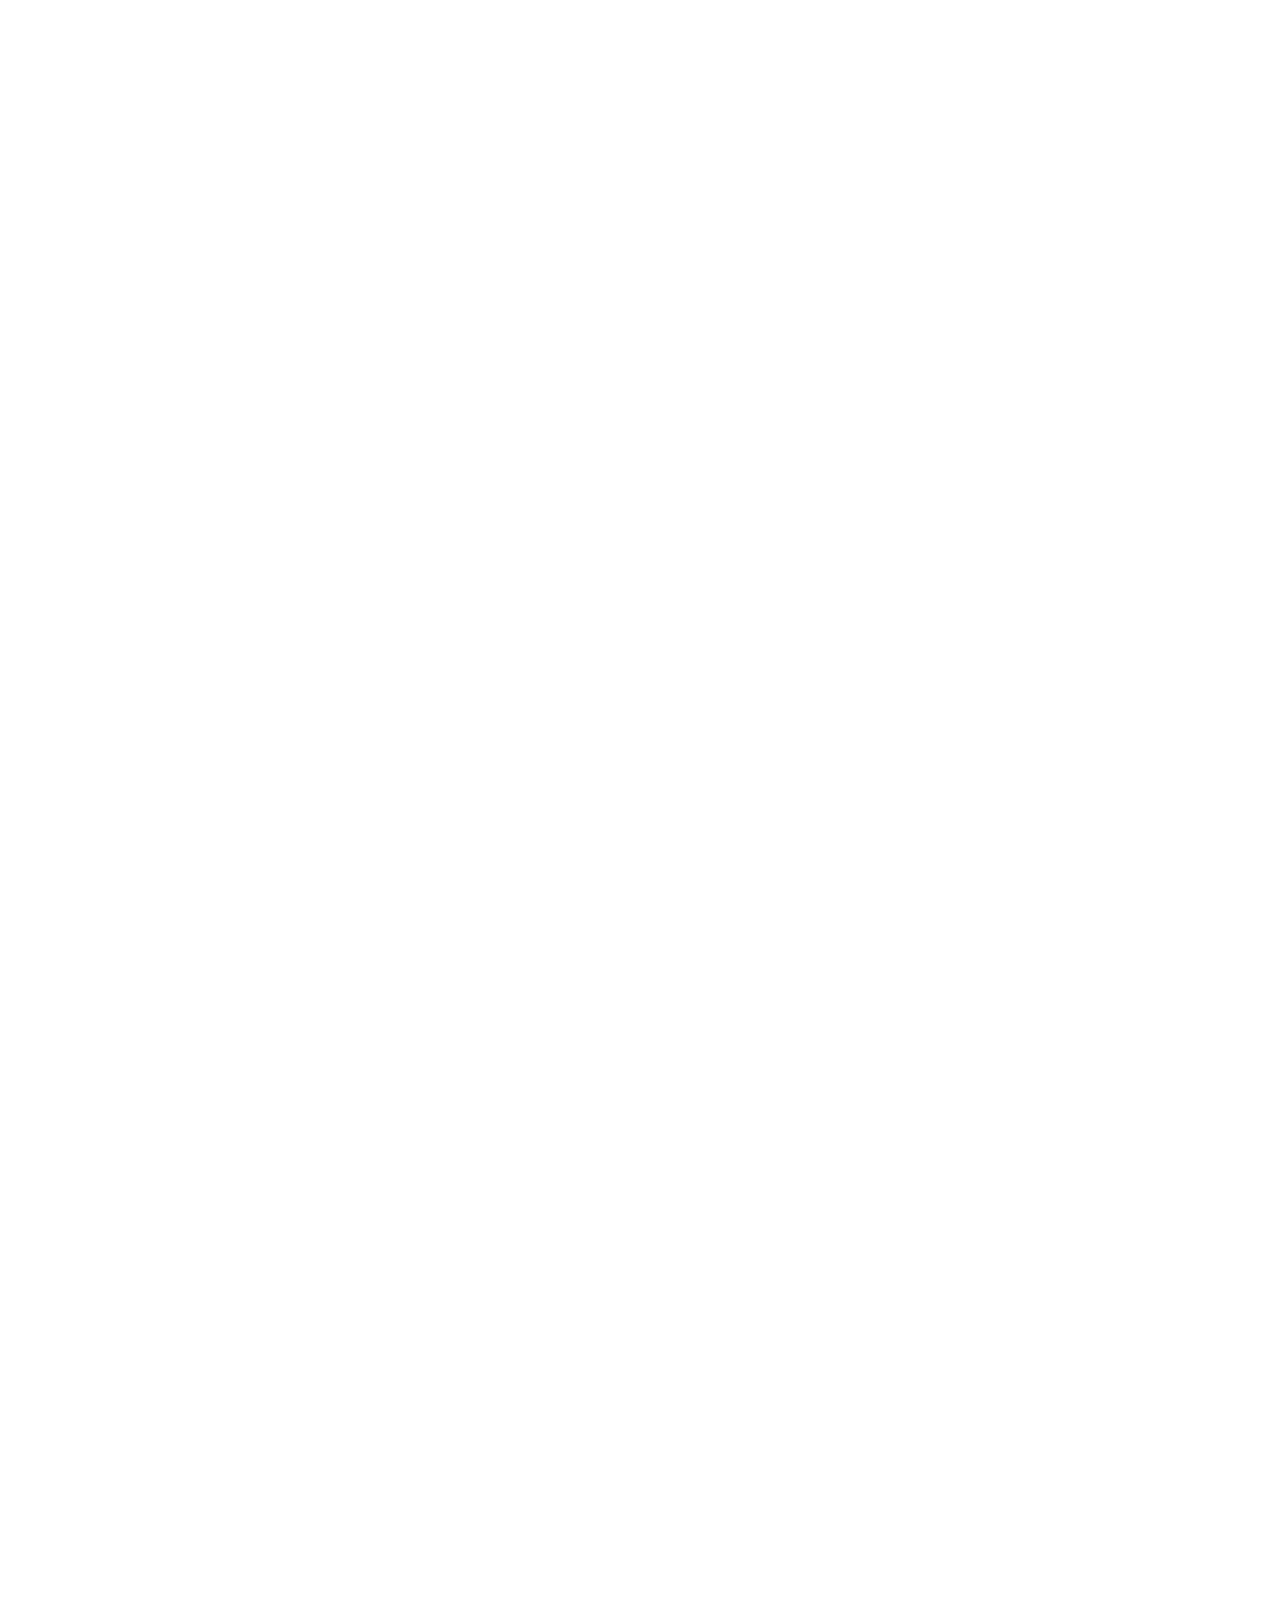
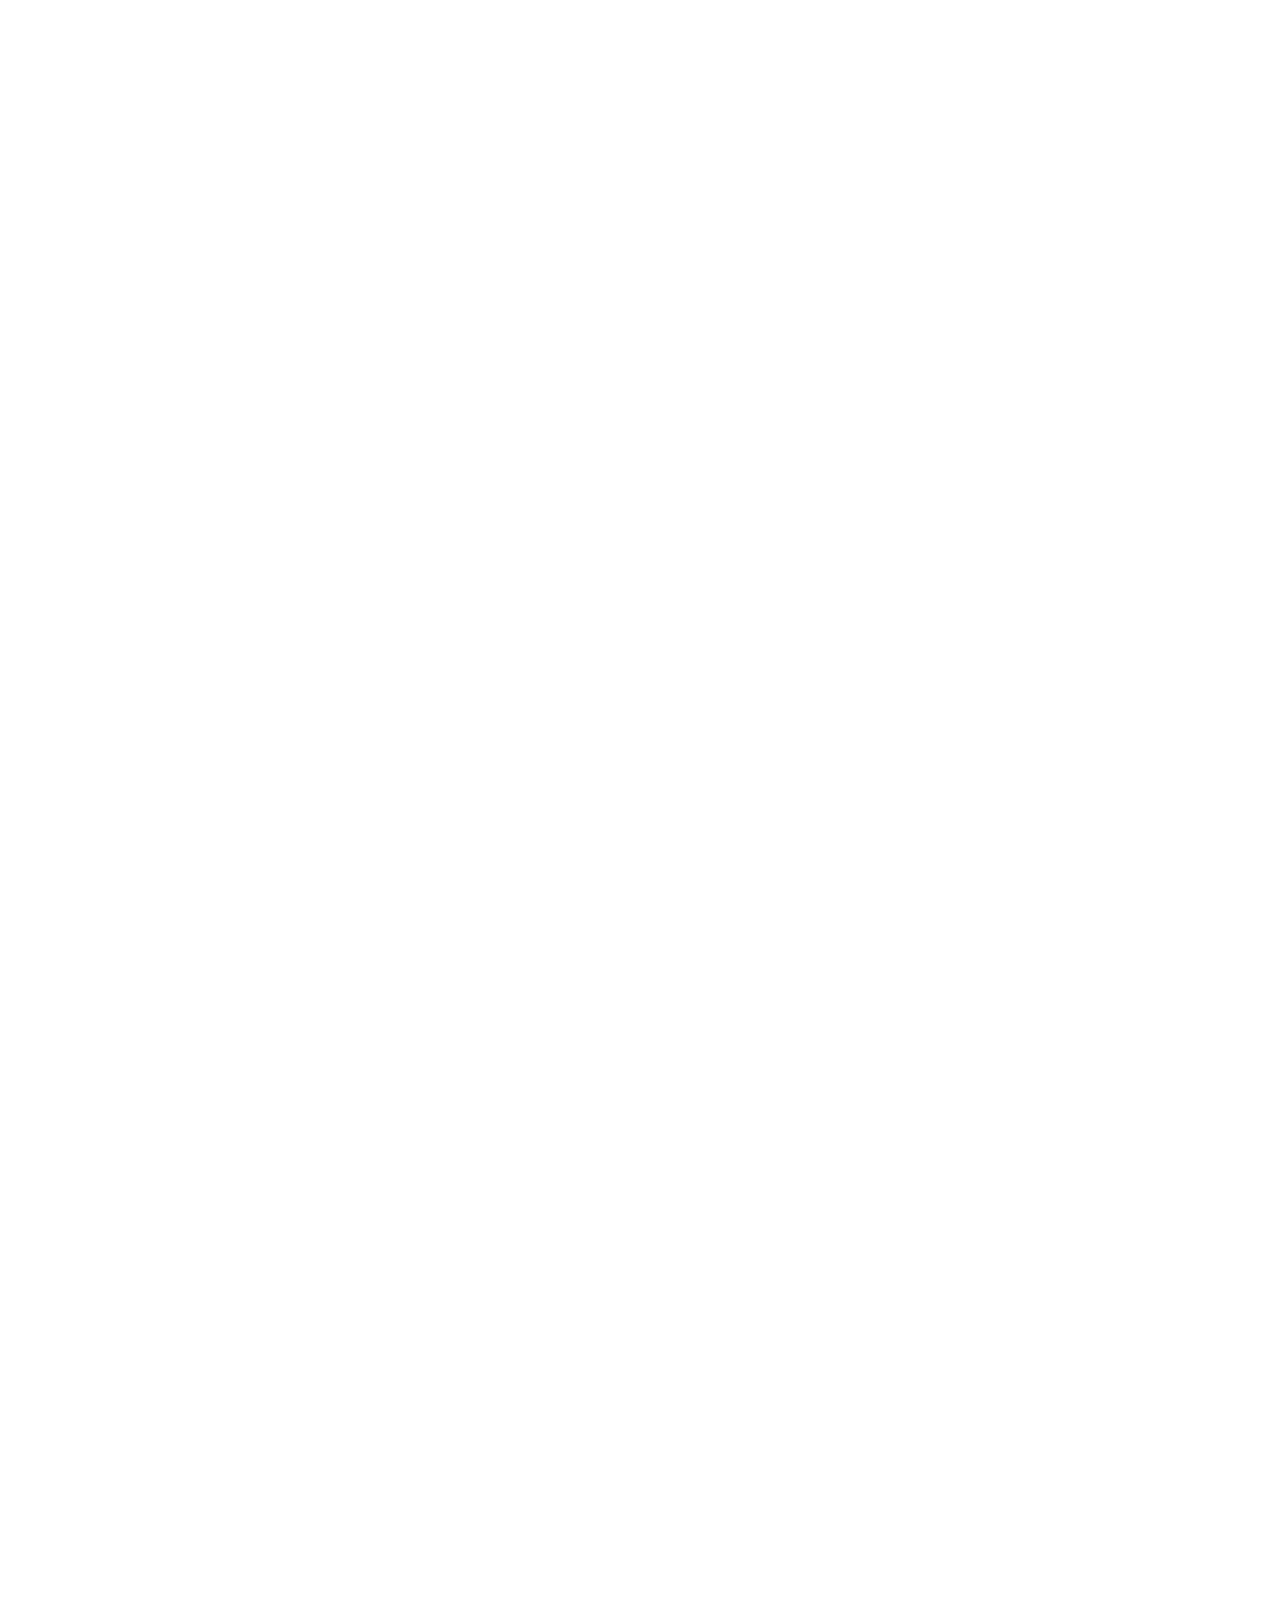
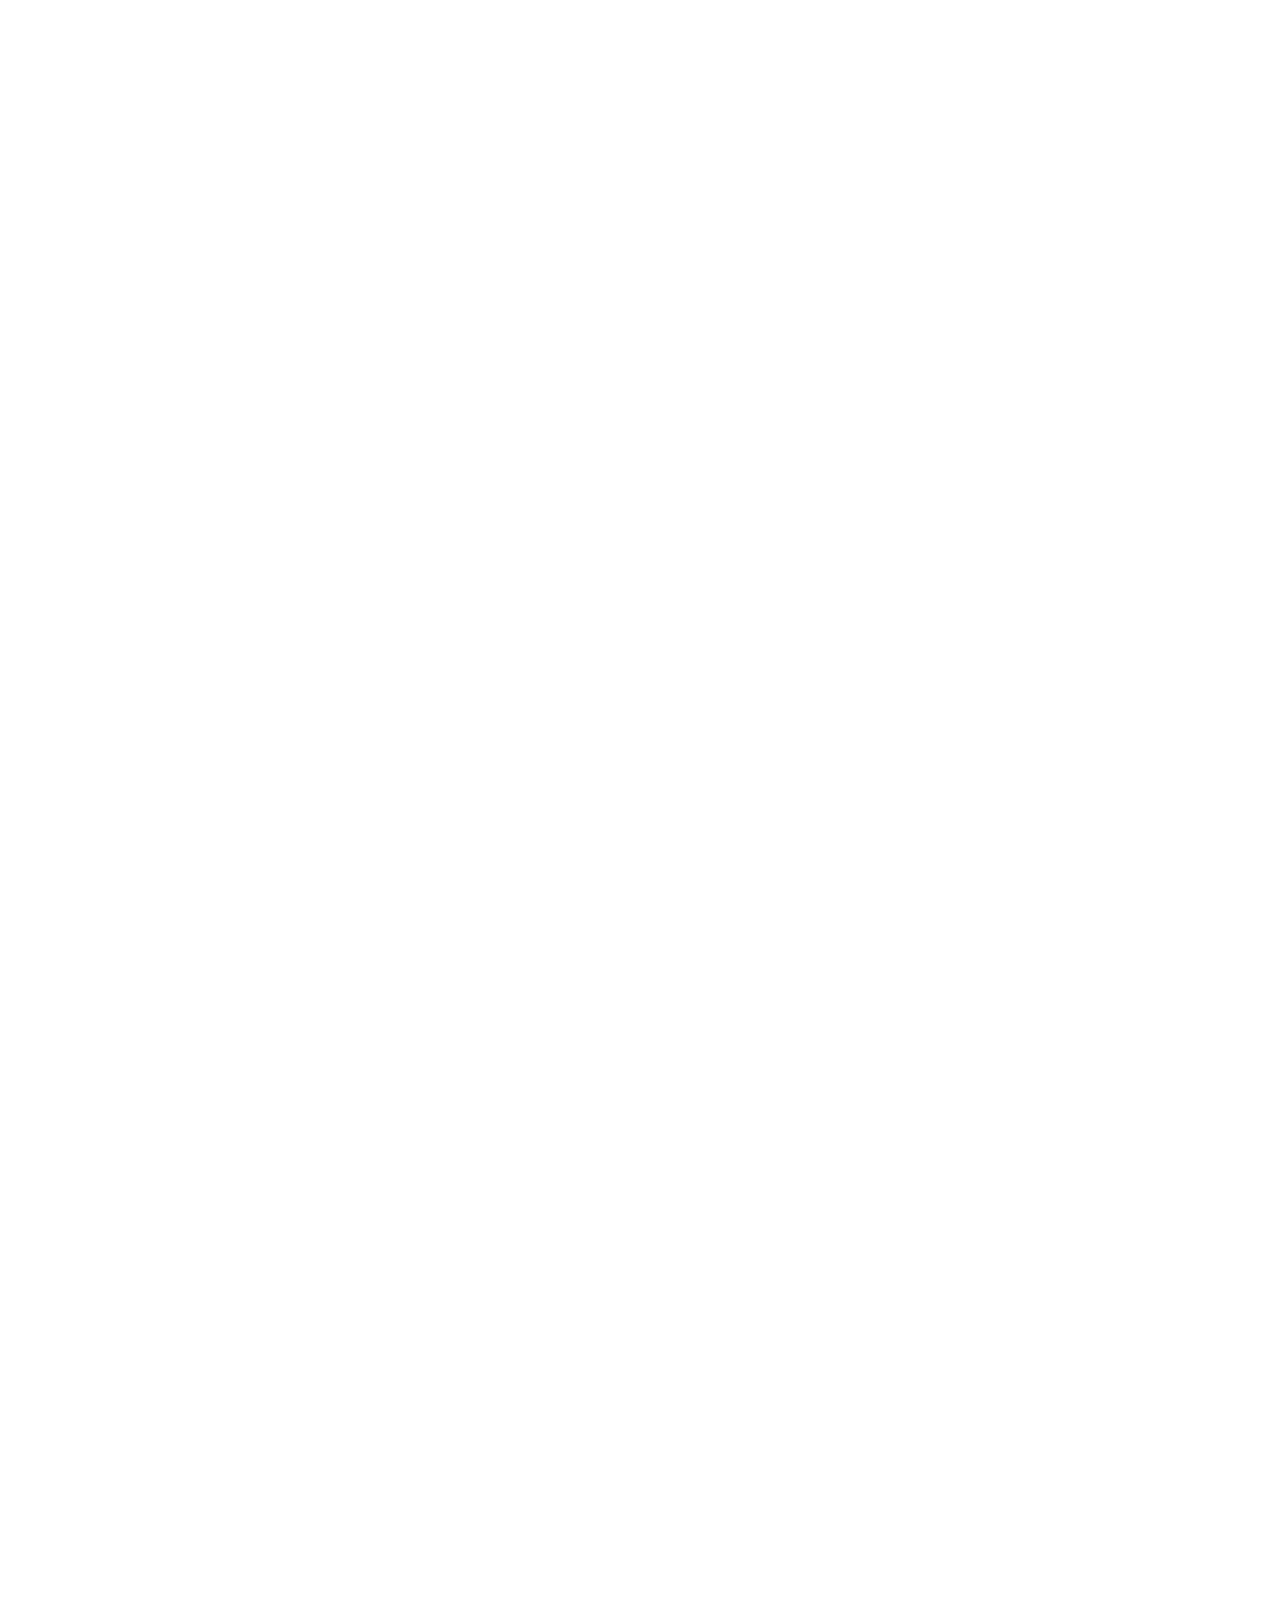
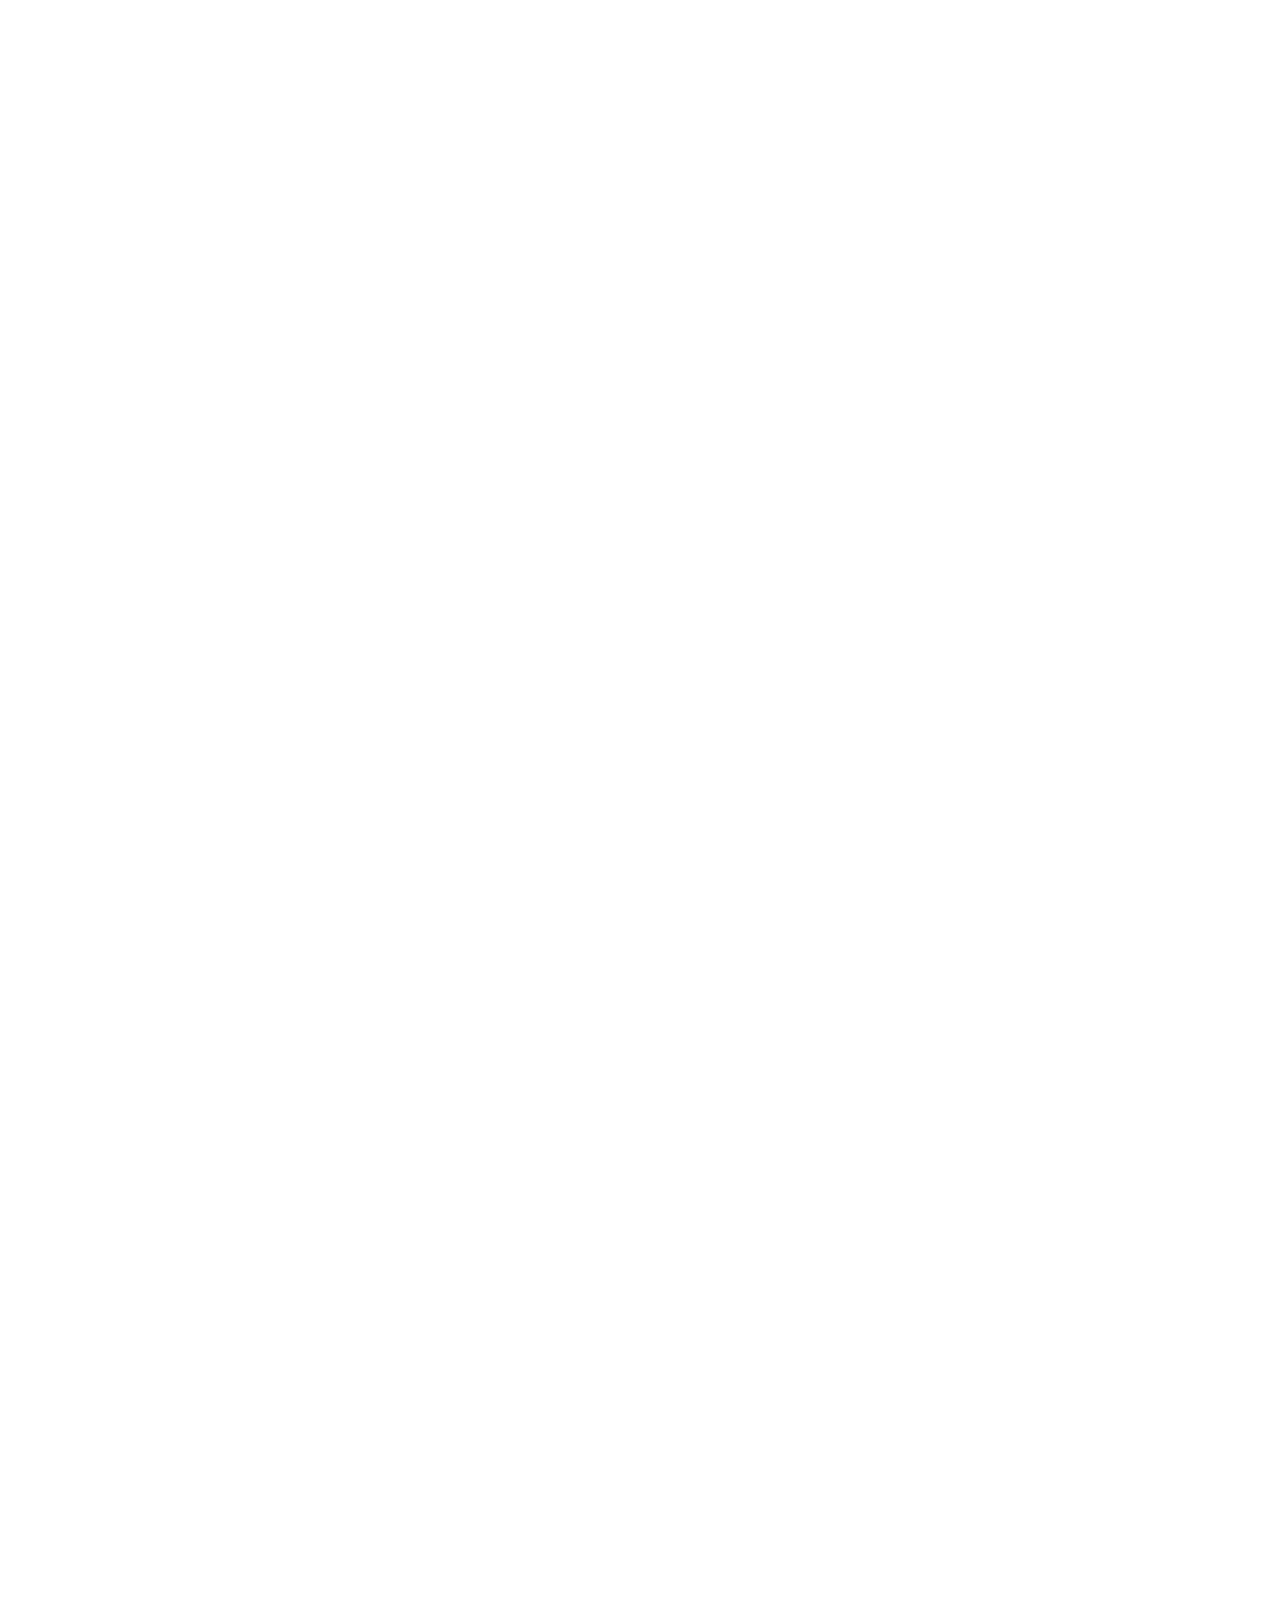
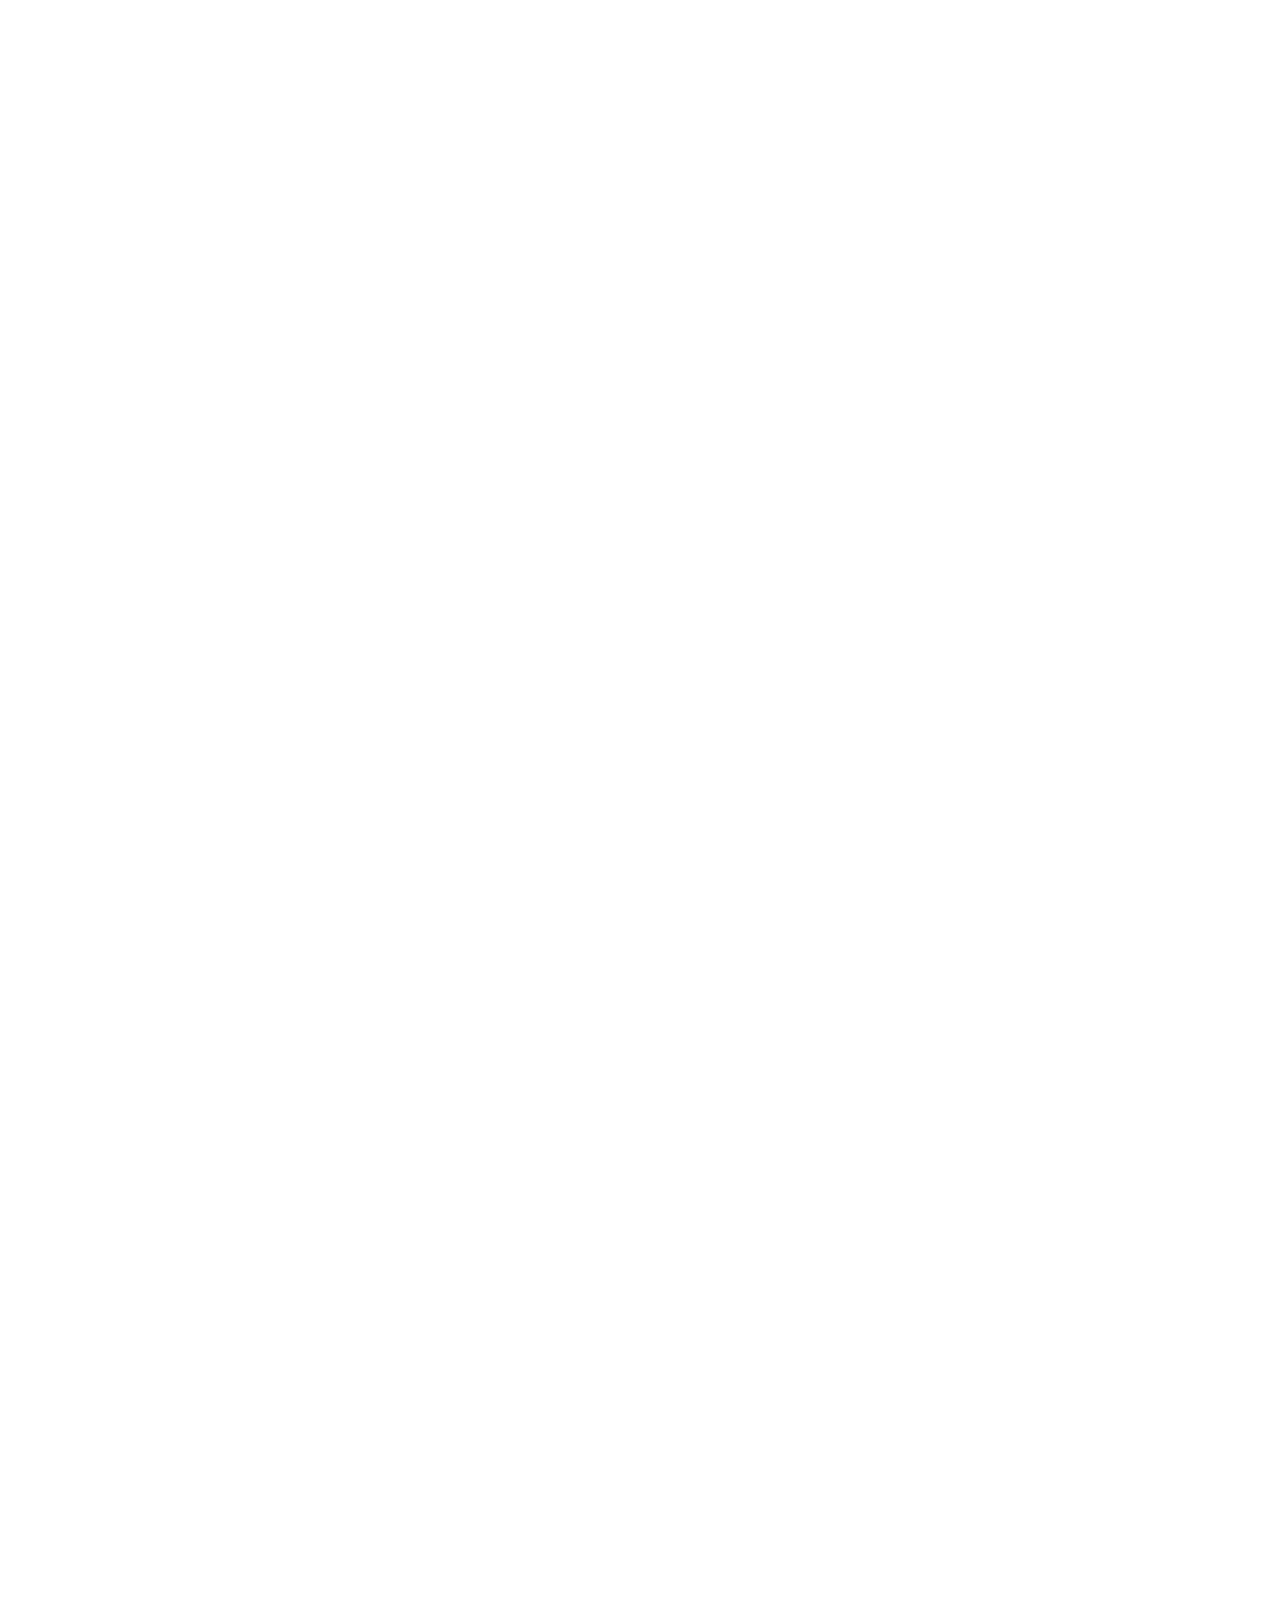
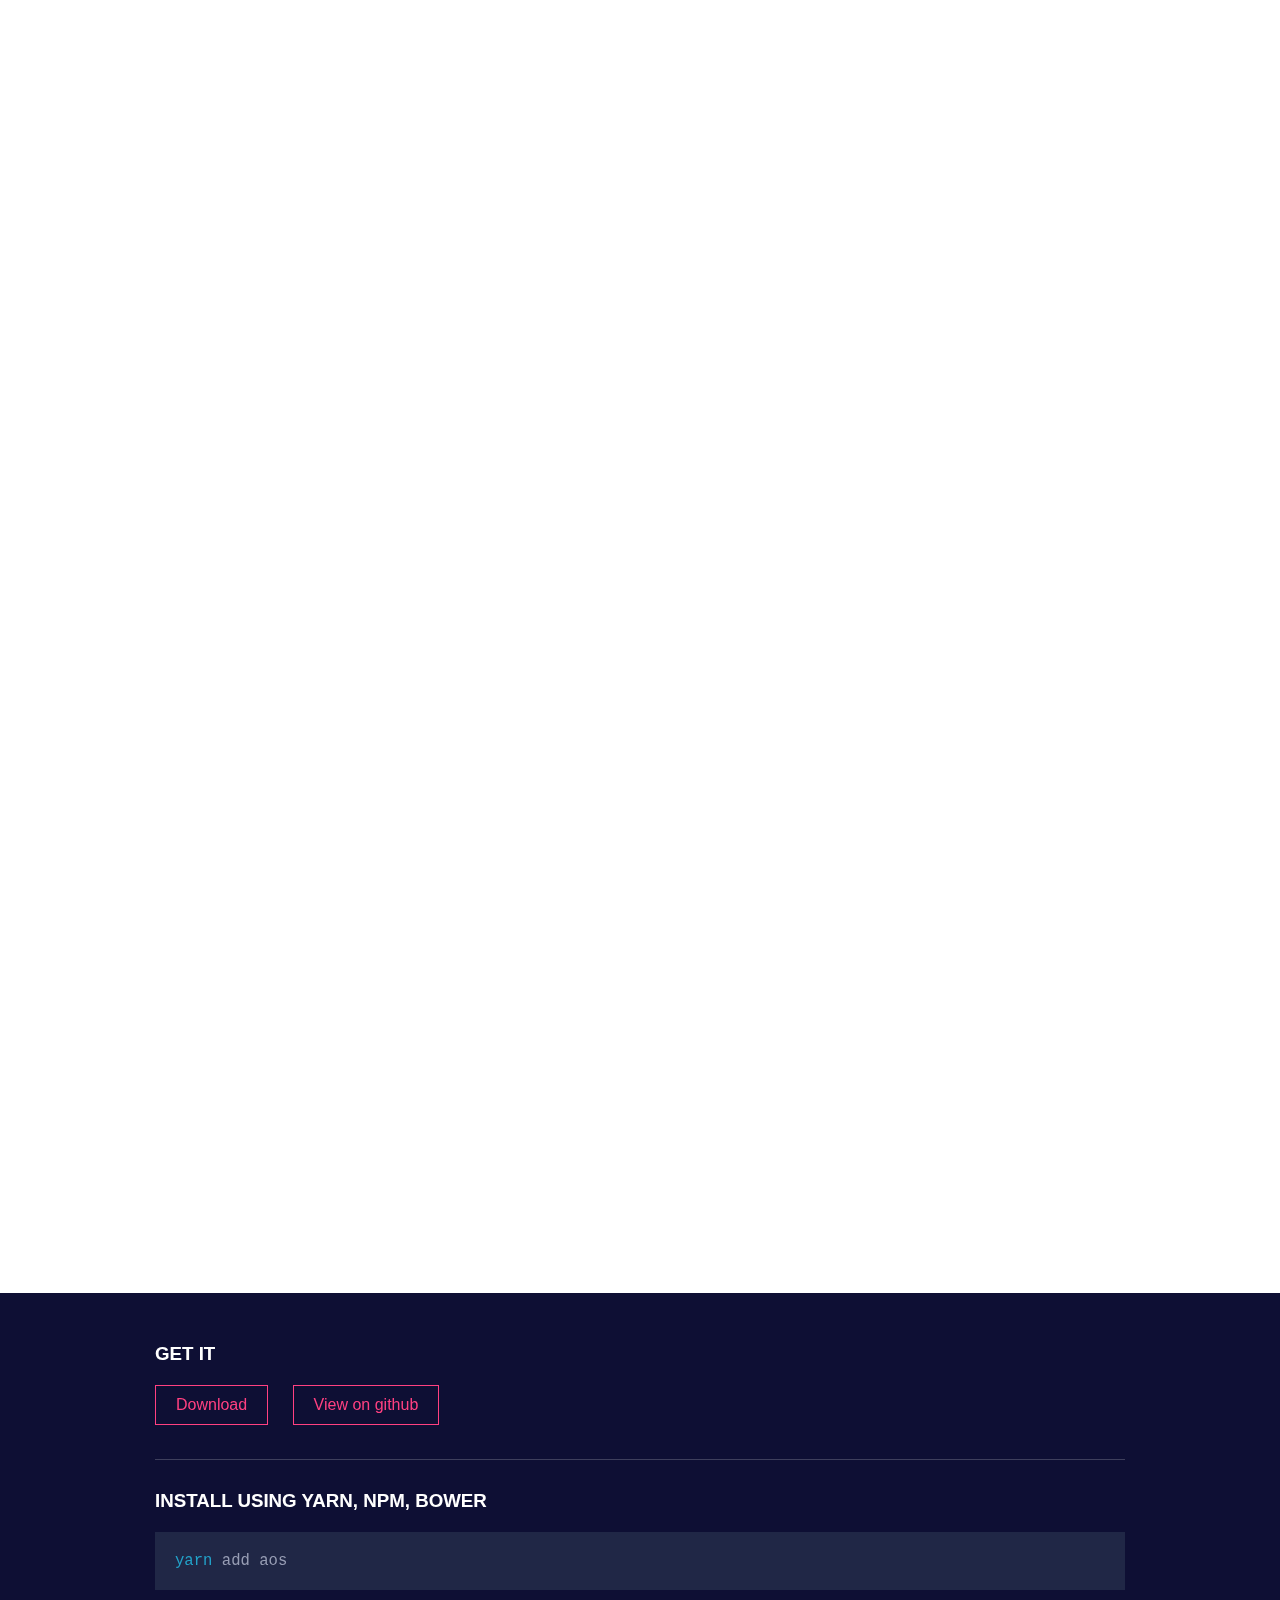
<file: Aos/https aos_/michalsnik.github.io/aos/index.html>
<!DOCTYPE html>
<html>
	
<!-- Mirrored from michalsnik.github.io/aos/ by HTTrack Website Copier/3.x [XR&CO'2014], Wed, 17 Nov 2021 08:14:22 GMT -->
<!-- Added by HTTrack --><meta http-equiv="content-type" content="text/html;charset=utf-8" /><!-- /Added by HTTrack -->
<head>
		<meta charset="utf-8">
		<title>AOS - Animate on scroll library</title>
		<meta name="description" content="AOS - Animate On Scroll library using CSS3">
		<meta name="keywords" content="AOS, animate on scroll, css3 scroll animations, simple scroll animations">
		<meta name="viewport" content="width=device-width">
		<link rel="stylesheet" href="../../unpkg.com/aos%402.3.1/dist/aos.css" />
		<!-- <link rel="stylesheet" href="http://localhost:3002/dist/aos.css" /> -->
		<link rel="stylesheet" href="dist/css/styles.css" />

	</head>
	<body>

		<div class="backgrounds overlay">
			<div class="background" data-aos="fade-in" data-aos-duration="1500" data-aos-anchor=".section--hero" style="background-image: url('img/bg.jpg');"></div>
		</div>

		<header class="hero">
			<div class="hero-center">
				<h1 class="hero__logo" data-aos="zoom-in">AOS</h1>
				<h2 class="hero__text" data-aos="fade-up" data-aos-easing="ease" data-aos-delay="400">Animate On Scroll <span>Library</span></h2>
			</div>
			<span class="hero__scroll" data-aos="fade-up" data-aos-easing="ease" data-aos-delay="800">
				Scroll down <br>
				<i class="chevron bottom"></i>
			</span>
			<a href="http://github.com/michalsnik/aos" target="_blank" class="octocat" data-aos="zoom-out" data-aos-delay="1500">
				<img src="img/github_octocat.png" alt="">
			</a>
		</header>

		<section class="section section--code">
			<div class="container">
				<h2 class="section-title">Fade</h2>
				<div class="code code--small code--left" data-aos="fade-up">
					<pre><code class="html">&lt;div data-aos="fade-up">&lt;/div></code></pre>
				</div>
				<div class="code code--small code--right" data-aos="fade-down">
					<pre><code>&lt;div data-aos="fade-down">&lt;/div></code></pre>
				</div>
				<div class="code code--small code--left" data-aos="fade-right">
					<pre><code>&lt;div data-aos="fade-right">&lt;/div></code></pre>
				</div>
				<div class="code code--small code--right" data-aos="fade-left">
					<pre><code>&lt;div data-aos="fade-left">&lt;/div></code></pre>
				</div>
				<div class="code code--small code--left" data-aos="fade-up-right">
					<pre><code>&lt;div data-aos="fade-up-right">&lt;/div></code></pre>
				</div>
				<div class="code code--small code--right" data-aos="fade-up-left">
					<pre><code>&lt;div data-aos="fade-up-left">&lt;/div></code></pre>
				</div>
				<div class="code code--small code--left" data-aos="fade-down-right">
					<pre><code>&lt;div data-aos="fade-down-right">&lt;/div></code></pre>
				</div>
				<div class="code code--small code--right" data-aos="fade-down-left">
					<pre><code>&lt;div data-aos="fade-down-left">&lt;/div></code></pre>
				</div>
			</div>
		</section>

		<section class="section section--code">
			<div class="container">
				<h2 class="section-title">Flip</h2>
				<div class="code code--small code--left" data-aos="flip-left">
					<pre><code>&lt;div data-aos="flip-left">&lt;/div></code></pre>
				</div>
				<div class="code code--small code--right" data-aos="flip-right">
					<pre><code>&lt;div data-aos="flip-right">&lt;/div></code></pre>
				</div>
				<div class="code code--small code--left" data-aos="flip-up">
					<pre><code>&lt;div data-aos="flip-up">&lt;/div></code></pre>
				</div>
				<div class="code code--small code--right" data-aos="flip-down">
					<pre><code>&lt;div data-aos="flip-down">&lt;/div></code></pre>
				</div>
			</div>
		</section>

		<section class="section section--code">
			<div class="container">
				<h2 class="section-title">Zoom</h2>
				<div class="code code--small code--left" data-aos="zoom-in">
					<pre><code>&lt;div data-aos="zoom-in">&lt;/div></code></pre>
				</div>
				<div class="code code--small code--right" data-aos="zoom-in-up">
					<pre><code>&lt;div data-aos="zoom-in-up">&lt;/div></code></pre>
				</div>
				<div class="code code--small code--left" data-aos="zoom-in-down">
					<pre><code>&lt;div data-aos="zoom-in-down">&lt;/div></code></pre>
				</div>
				<div class="code code--small code--right" data-aos="zoom-in-left">
					<pre><code>&lt;div data-aos="zoom-in-left">&lt;/div></code></pre>
				</div>
				<div class="code code--small code--left" data-aos="zoom-in-right">
					<pre><code>&lt;div data-aos="zoom-in-right">&lt;/div></code></pre>
				</div>

				<div class="code code--small code--right" data-aos="zoom-out">
					<pre><code>&lt;div data-aos="zoom-out">&lt;/div></code></pre>
				</div>
				<div class="code code--small code--left" data-aos="zoom-out-up">
					<pre><code>&lt;div data-aos="zoom-out-up">&lt;/div></code></pre>
				</div>
				<div class="code code--small code--right" data-aos="zoom-out-down">
					<pre><code>&lt;div data-aos="zoom-out-down">&lt;/div></code></pre>
				</div>
				<div class="code code--small code--left" data-aos="zoom-out-right">
					<pre><code>&lt;div data-aos="zoom-out-right">&lt;/div></code></pre>
				</div>
				<div class="code code--small code--right" data-aos="zoom-out-left">
					<pre><code>&lt;div data-aos="zoom-out-left">&lt;/div></code></pre>
				</div>
			</div>
		</section>

		<section class="section section--code">
			<div class="container">
				<h2 class="section-title">Different settings examples</h2>
				<div class="code code--left" data-aos="fade-up" data-aos-duration="3000">
					<pre><code>&lt;div data-aos="fade-up"&#13;&nbsp;&nbsp;&nbsp;&nbsp;&nbsp;data-aos-duration="3000">&#13;&lt;/div></code></pre>
				</div>
				<div class="code code--right" data-aos="fade-down" data-aos-easing="linear" data-aos-duration="1500">
					<pre><code>&lt;div data-aos="fade-down"&#13;&nbsp;&nbsp;&nbsp;&nbsp;&nbsp;data-aos-easing="linear"&#13;&nbsp;&nbsp;&nbsp;&nbsp;&nbsp;data-aos-duration="1500">&#13;&lt;/div></code></pre>
				</div>
				<div id="example-anchor" class="code code--left" data-aos="fade-right" data-aos-offset="300" data-aos-easing="ease-in-sine">
					<pre><code>&lt;div data-aos="fade-right"&#13;&nbsp;&nbsp;&nbsp;&nbsp;&nbsp;data-aos-offset="300"&#13;&nbsp;&nbsp;&nbsp;&nbsp;&nbsp;data-aos-easing="ease-in-sine">&#13;&lt;/div></code></pre>
				</div>
				<div class="code code--right" data-aos="fade-left" data-aos-anchor="#example-anchor" data-aos-offset="500" data-aos-duration="500">
					<pre><code>&lt;div data-aos="fade-left"&#13;&nbsp;&nbsp;&nbsp;&nbsp;&nbsp;data-aos-anchor="#example-anchor"&#13;&nbsp;&nbsp;&nbsp;&nbsp;&nbsp;data-aos-offset="500"&#13;&nbsp;&nbsp;&nbsp;&nbsp;&nbsp;data-aos-duration="500">&#13;&lt;/div></code></pre>
				</div>
				<div class="code code--left" data-aos="fade-zoom-in" data-aos-easing="ease-in-back" data-aos-delay="300" data-aos-offset="0">
					<pre><code>&lt;div data-aos="fade-zoom-in"&#13;&nbsp;&nbsp;&nbsp;&nbsp;&nbsp;data-aos-easing="ease-in-back"&#13;&nbsp;&nbsp;&nbsp;&nbsp;&nbsp;data-aos-delay="300"&#13;&nbsp;&nbsp;&nbsp;&nbsp;&nbsp;data-aos-offset="0">&#13;&lt;/div></code></pre>
				</div>
				<div class="code code--right" data-aos="flip-left" data-aos-easing="ease-out-cubic" data-aos-duration="2000">
					<pre><code>&lt;div data-aos="flip-left"&#13;&nbsp;&nbsp;&nbsp;&nbsp;&nbsp;data-aos-easing="ease-out-cubic"&#13;&nbsp;&nbsp;&nbsp;&nbsp;&nbsp;data-aos-duration="2000">&#13;&lt;/div></code></pre>
				</div>
			</div>
		</section>

		<section class="section section--code">
			<div class="container">
				<h2 class="section-title">Anchor placement</h2>

				<div class="code code--wider code--left" data-aos="fade-up" data-aos-anchor-placement="top-bottom">
					<pre><code>&lt;div data-aos="fade-up"&#13;&nbsp;&nbsp;&nbsp;&nbsp;&nbsp;data-aos-anchor-placement="top-bottom">&#13;&lt;/div></code></pre>
				</div>
				<div class="code code--wider code--right" data-aos="fade-up" data-aos-anchor-placement="center-bottom">
					<pre><code>&lt;div data-aos="fade-up"&#13;&nbsp;&nbsp;&nbsp;&nbsp;&nbsp;data-aos-anchor-placement="center-bottom">&#13;&lt;/div></code></pre>
				</div>
				<div class="code code--wider code--left" data-aos="fade-up" data-aos-anchor-placement="bottom-bottom">
					<pre><code>&lt;div data-aos="fade-up"&#13;&nbsp;&nbsp;&nbsp;&nbsp;&nbsp;data-aos-anchor-placement="bottom-bottom">&#13;&lt;/div></code></pre>
				</div>

				<div class="code code--wider code--right" data-aos="fade-up" data-aos-anchor-placement="top-center">
					<pre><code>&lt;div data-aos="fade-up"&#13;&nbsp;&nbsp;&nbsp;&nbsp;&nbsp;data-aos-anchor-placement="top-center">&#13;&lt;/div></code></pre>
				</div>
				<div class="code code--wider code--left" data-aos="fade-up" data-aos-anchor-placement="center-center">
					<pre><code>&lt;div data-aos="fade-up"&#13;&nbsp;&nbsp;&nbsp;&nbsp;&nbsp;data-aos-anchor-placement="center-center">&#13;&lt;/div></code></pre>
				</div>
				<div class="code code--wider code--right" data-aos="fade-up" data-aos-anchor-placement="bottom-center">
					<pre><code>&lt;div data-aos="fade-up"&#13;&nbsp;&nbsp;&nbsp;&nbsp;&nbsp;data-aos-anchor-placement="bottom-center">&#13;&lt;/div></code></pre>
				</div>

			</div>
		</section>

		<section class="section section--more">
			<div class="container">
				<div class="section-group">
					<h3>Get it</h3>

					<a href="https://github.com/michalsnik/aos/archive/master.zip" class="btn"><span>Download</span></a>
					<a href="https://github.com/michalsnik/aos" target="_blank" class="btn"><span>View on github</span></a>
				</div>

				<div class="section-group">
					<h3>Install using Yarn, Npm, Bower</h3>

					<pre><code>yarn add aos</code></pre>

					<pre><code>npm install aos --save</code></pre>

					<pre><code>bower install aos --save</code></pre>
				</div>

				<div class="section-group">
					<h3>CDN sources</h3>
					<h4>CSS</h4>
					<pre><code>&lt;link href="https://unpkg.com/aos@2.3.1/dist/aos.css" rel="stylesheet"></code></pre>

					<h4>JS</h4>
					<pre><code>&lt;script src="https://unpkg.com/aos@2.3.1/dist/aos.js">&lt;/script></code></pre>
        </div>

				<div class="section-group">
					<h3>Initialize AOS</h3>
					<pre><code>&lt;script>&#13;&nbsp;&nbsp;AOS.init();&#13;&lt;/script></code></pre>
				</div>

			</div>
		</section>

		<footer class="footer">
			<div class="container">

			</div>
		</footer>

		<script src="../../code.jquery.com/jquery-1.11.3.min.js"></script>
		<script src="../../cdnjs.cloudflare.com/ajax/libs/highlight.js/8.6/highlight.min.js"></script>

		<script src="../../unpkg.com/aos%402.3.1/dist/aos.js"></script>
		<!-- <script src="http://localhost:3002/dist/aos.js"></script> -->

		<script>
			AOS.init({
				easing: 'ease-out-back',
				duration: 1000
			});
		</script>

		<script>
			hljs.initHighlightingOnLoad();

			$('.hero__scroll').on('click', function(e) {
				$('html, body').animate({
					scrollTop: $(window).height()
				}, 1200);
			});
		</script>
	</body>

<!-- Mirrored from michalsnik.github.io/aos/ by HTTrack Website Copier/3.x [XR&CO'2014], Wed, 17 Nov 2021 08:14:27 GMT -->
</html>
</file>
<file: Aos/https aos_/michalsnik.github.io/aos/dist/css/styles.css>
/* Palette generated by Material Palette - materialpalette.com/indigo/pink */
/* Base16 Atelier Sulphurpool Dark - Theme */
/* by Bram de Haan (http://atelierbram.github.io/syntax-highlighting/atelier-schemes/sulphurpool) */
/* Original Base16 color scheme by Chris Kempson (https://github.com/chriskempson/base16) */
/* Atelier-Sulphurpool Comment */
.hljs-comment {
  color: #898ea4; }

/* Atelier-Sulphurpool Red */
.hljs-variable,
.hljs-tag,
.hljs-regexp,
.hljs-name,
.ruby .hljs-constant,
.xml .hljs-tag .hljs-title,
.xml .hljs-pi,
.xml .hljs-doctype,
.html .hljs-doctype,
.css .hljs-id,
.css .hljs-class,
.css .hljs-pseudo {
  color: deepskyblue; }

.hljs-attribute {
  color: lightskyblue; }

/* Atelier-Sulphurpool Orange */
.hljs-number,
.hljs-preprocessor,
.hljs-built_in,
.hljs-literal,
.hljs-params,
.hljs-constant {
  color: #c76b29; }

/* Atelier-Sulphurpool Yellow */
.ruby .hljs-class .hljs-title,
.css .hljs-rule .hljs-attribute {
  color: #c08b30; }

/* Atelier-Sulphurpool Green */
.hljs-string,
.hljs-value,
.hljs-inheritance,
.hljs-header,
.ruby .hljs-symbol,
.xml .hljs-cdata {
  color: darkorange; }

/* Atelier-Sulphurpool Aqua */
.hljs-title,
.css .hljs-hexcolor {
  color: #22a2c9; }

/* Atelier-Sulphurpool Blue */
.hljs-function,
.python .hljs-decorator,
.python .hljs-title,
.ruby .hljs-function .hljs-title,
.ruby .hljs-title .hljs-keyword,
.perl .hljs-sub,
.javascript .hljs-title,
.coffeescript .hljs-title {
  color: #3d8fd1; }

/* Atelier-Sulphurpool Purple */
.hljs-keyword,
.javascript .hljs-function {
  color: #6679cc; }

.hljs {
  display: block;
  overflow-x: auto;
  background: #202746;
  color: #979db4;
  padding: 0.5em;
  -webkit-text-size-adjust: none; }

.coffeescript .javascript,
.javascript .xml,
.tex .hljs-formula,
.xml .javascript,
.xml .vbscript,
.xml .css,
.xml .hljs-cdata {
  opacity: 0.5; }

body {
  font-family: Helvetica,Tahoma;
  margin: 0;
  padding: 0;
  overflow-x: hidden; }

*,
*:before,
*:after {
  box-sizing: border-box; }

a {
  text-decoration: none;
  color: #FF4081; }

/**
 * Backgrounds
 */
.backgrounds {
  width: 100%;
  height: 100%;
  position: fixed;
  -webkit-transform: translateZ(0);
          transform: translateZ(0);
  z-index: -1; }
  .backgrounds .background {
    width: 100%;
    height: 100%;
    background-size: cover;
    position: absolute;
    left: 0;
    top: 0;
    background-attachment: fixed; }

.overlay:after {
  content: '';
  position: absolute;
  left: 0;
  right: 0;
  bottom: 0;
  top: 0;
  background: #3F51B5;
  opacity: 0.8; }

/**
 * Hero
 */
.hero {
  width: 100%;
  height: 100vh;
  position: relative;
  overflow: hidden;
  color: #FFF;
  text-align: center; }

.hero-center {
  width: 100%;
  position: absolute;
  top: 40%;
  left: 0;
  -webkit-transform: translate(0, -50%);
      -ms-transform: translate(0, -50%);
          transform: translate(0, -50%); }

.hero__logo {
  font-size: 60px;
  color: rgba(0, 0, 0, 0.5); }

.hero__text {
  font-weight: normal;
  opacity: 0.8; }

.hero__scroll {
  position: absolute;
  bottom: 60px;
  width: 200px;
  margin: auto;
  display: block;
  cursor: pointer;
  padding-bottom: 40px;
  left: 0;
  right: 0;
  text-transform: uppercase; }
  .hero__scroll .chevron {
    margin-top: 20px;
    display: block;
    -webkit-animation: pulse 2s infinite;
            animation: pulse 2s infinite;
    color: #FF4081; }

@-webkit-keyframes pulse {
  0% {
    -webkit-transform: translate(0, 0);
            transform: translate(0, 0); }
  50% {
    -webkit-transform: translate(0, 10px);
            transform: translate(0, 10px); }
  100% {
    -webkit-transform: translate(0, 0);
            transform: translate(0, 0); } }

@keyframes pulse {
  0% {
    -webkit-transform: translate(0, 0);
            transform: translate(0, 0); }
  50% {
    -webkit-transform: translate(0, 10px);
            transform: translate(0, 10px); }
  100% {
    -webkit-transform: translate(0, 0);
            transform: translate(0, 0); } }

.octocat {
  position: absolute;
  top: 20px;
  right: 20px;
  width: 80px; }
  .octocat img {
    display: block;
    width: 100%; }

.chevron::before {
  border-style: solid;
  border-width: 0.25em 0.25em 0 0;
  content: '';
  display: inline-block;
  height: 20px;
  position: relative;
  -webkit-transform: rotate(-45deg);
      -ms-transform: rotate(-45deg);
          transform: rotate(-45deg);
  vertical-align: top;
  width: 20px; }

.chevron.right:before {
  left: 0;
  -webkit-transform: rotate(45deg);
      -ms-transform: rotate(45deg);
          transform: rotate(45deg); }

.chevron.bottom:before {
  top: 0;
  -webkit-transform: rotate(135deg);
      -ms-transform: rotate(135deg);
          transform: rotate(135deg); }

.chevron.left:before {
  left: 0.25em;
  -webkit-transform: rotate(-135deg);
      -ms-transform: rotate(-135deg);
          transform: rotate(-135deg); }

/**
 * Sections
 */
.section {
  width: 100%;
  float: left;
  overflow: hidden; }

.section-title {
  text-align: center;
  color: #FFF;
  text-transform: uppercase;
  font-weight: normal;
  padding: 30px 0;
  border-top: 1px solid rgba(255, 255, 255, 0.3);
  border-bottom: 1px solid rgba(255, 255, 255, 0.3);
  width: 100%;
  clear: both; }

.container {
  width: 970px;
  margin: 0 auto;
  max-width: 90%;
  -webkit-transform: translateZ(1000px);
          transform: translateZ(1000px); }

.code {
  width: 40%;
  clear: both;
  height: 200px;
  background: #FFF;
  border-radius: 2px;
  margin: 12vh 0;
  padding: 10px; }
  .code pre, .code code {
    height: 100%;
    margin: 0; }
  .code code {
    padding: 20px 0 0 20px; }
  .code--small code {
    padding-top: 75px; }
  .code--left {
    float: left; }
  .code--right {
    float: right; }
  .code--wider {
    width: 60%; }
    .code--wider code {
      padding-top: 60px; }

.section--more {
  color: #FFF;
  background: #0E0F34;
  padding: 20px 0 40px 0; }

.section-group {
  border-bottom: 1px solid rgba(255, 255, 255, 0.2);
  padding: 30px 0; }
  .section-group h3 {
    margin: 0 0 20px 0;
    text-transform: uppercase; }
  .section-group h4 {
    font-weight: normal;
    color: rgba(255, 255, 255, 0.6); }
  .section-group code {
    padding: 20px;
    font-size: 1.2em; }
  .section-group .btn {
    margin-right: 20px; }

.btn {
  padding: 10px 20px;
  border: 1px solid #FF4081;
  display: inline-block;
  position: relative;
  -webkit-transition: all 0.2s ease;
          transition: all 0.2s ease;
  overflow: hidden; }
  .btn:before {
    content: '';
    position: absolute;
    left: 0;
    right: 0;
    width: 1px;
    top: 0;
    bottom: 0;
    margin: auto;
    background: #FF4081;
    -webkit-transition: -webkit-transform 0.2s ease;
            transition: transform 0.2s ease;
    z-index: 0;
    opacity: 0; }
  .btn span {
    position: relative;
    z-index: 5; }
  .btn:hover {
    color: #FFF; }
    .btn:hover:before {
      -webkit-transform: scaleX(200);
          -ms-transform: scaleX(200);
              transform: scaleX(200);
      opacity: 1; }
</file>
